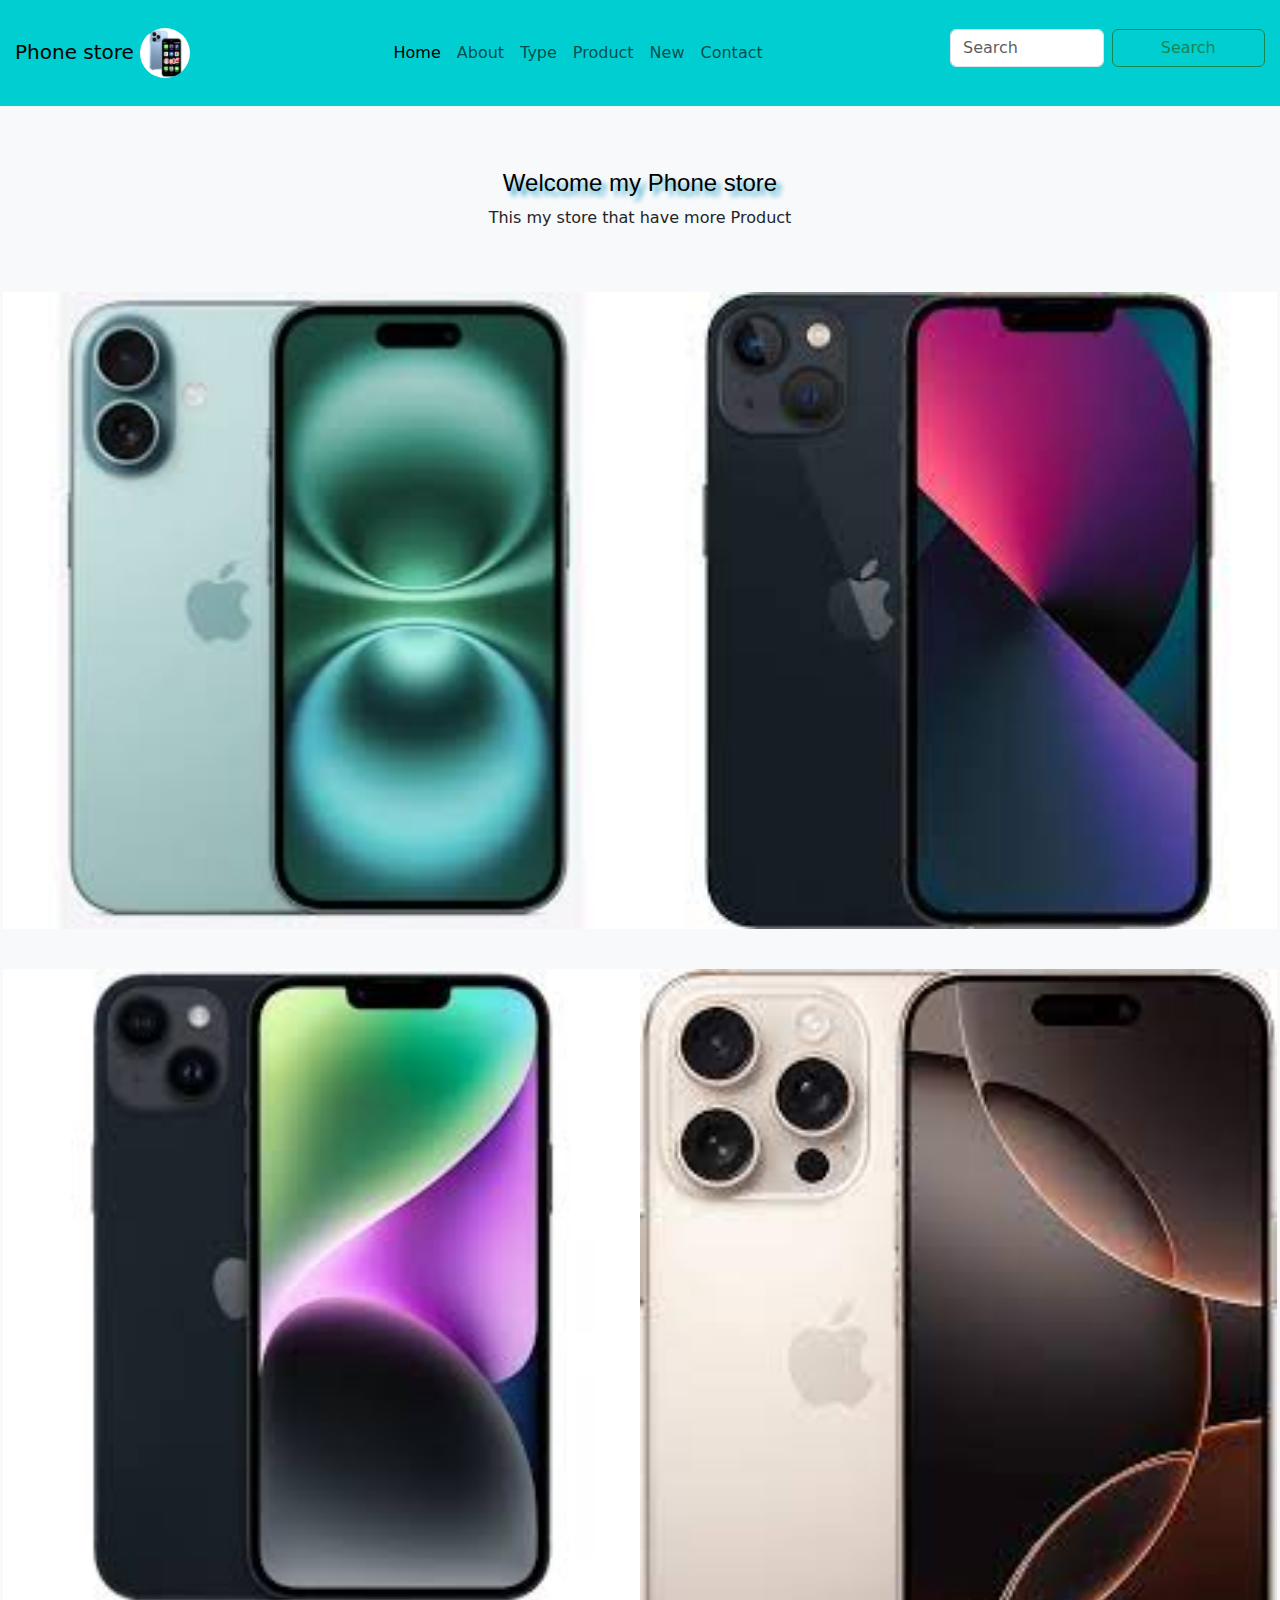
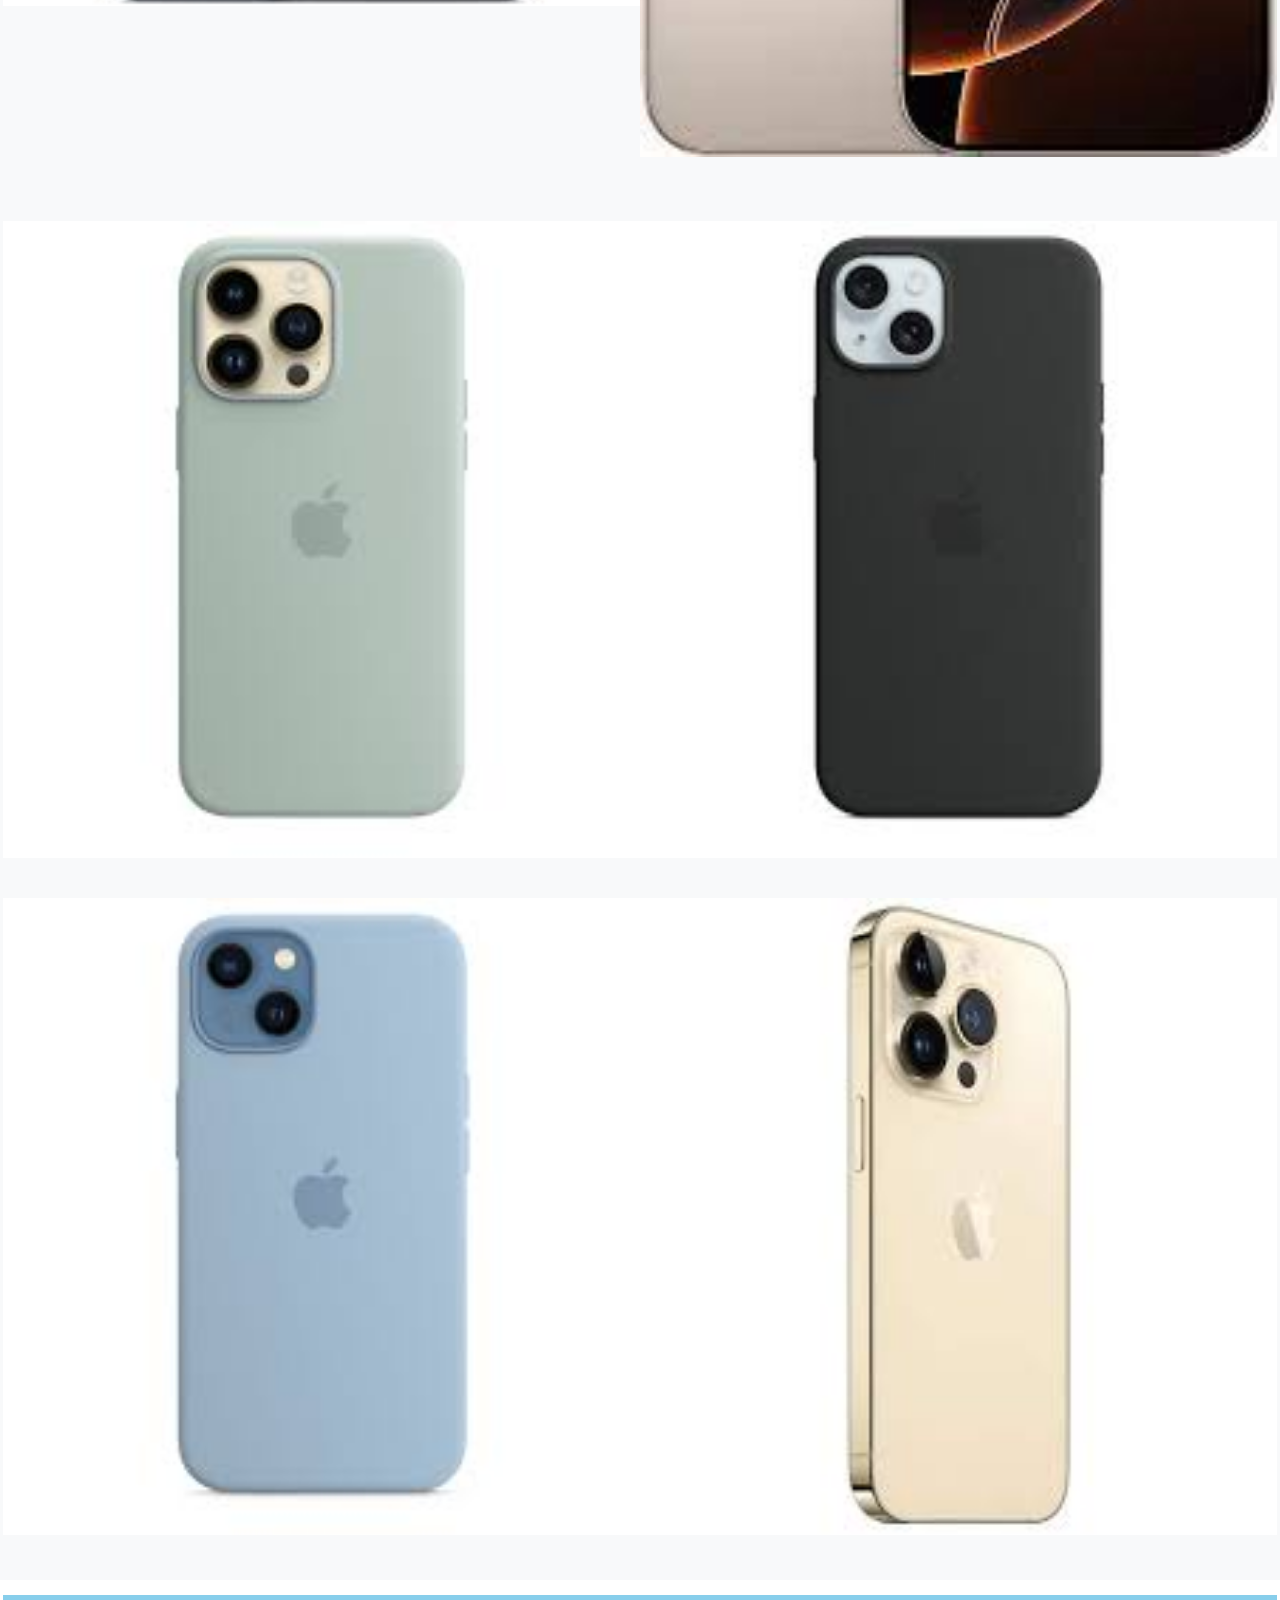
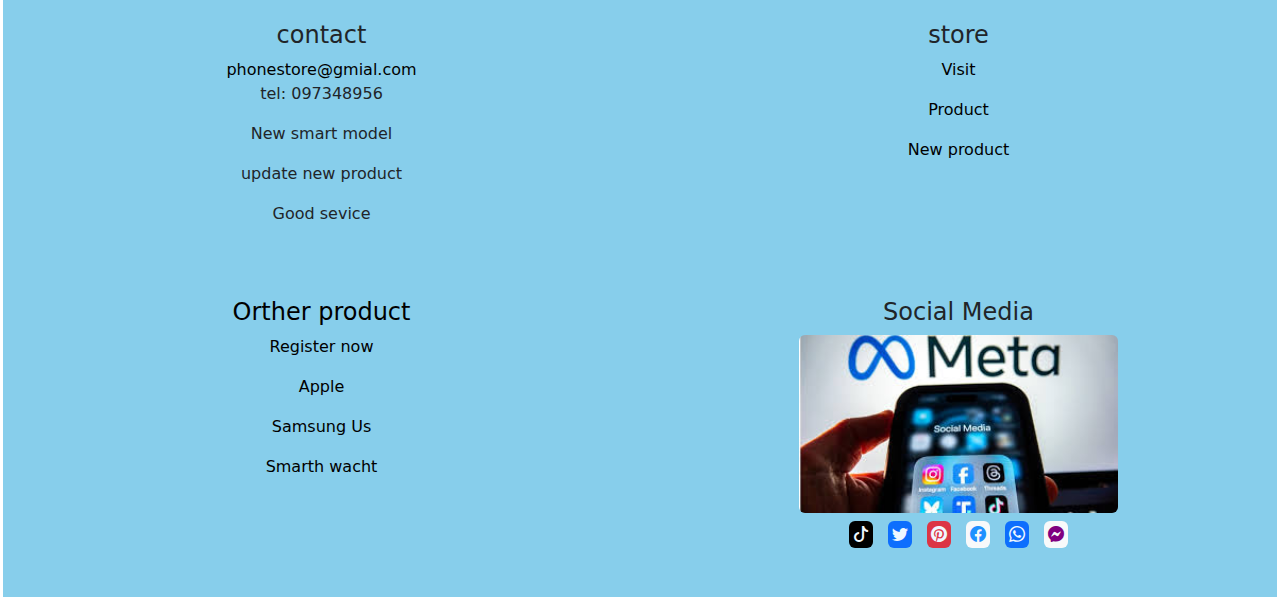
<file: index.html>
<!doctype html>
<html lang="en">
  <head>
    <meta charset="utf-8">
    <meta name="viewport" content="width=device-width, initial-scale=1">
    <title>Bootstrap demo</title>
    <link href="https://cdn.jsdelivr.net/npm/bootstrap@5.3.3/dist/css/bootstrap.min.css" rel="stylesheet" integrity="sha384-QWTKZyjpPEjISv5WaRU9OFeRpok6YctnYmDr5pNlyT2bRjXh0JMhjY6hW+ALEwIH" crossorigin="anonymous">
    <link rel="stylesheet" href="https://cdn.jsdelivr.net/npm/bootstrap-icons@1.11.3/font/bootstrap-icons.min.css"> 
    <link rel="stylesheet" href="style/style.css">
</head>
<style>
    ul li a:hover{
        background: yellow;
      
        padding: 10px;
    }
</style>
  <body>
    <!-- navbare -->
   <nav class="navbar navbar-expand-lg " style="background-color:darkturquoise;">
         <div class="container-fluid">
          <a href="#" class="navbar-brand">Phone store
             <img src="accet/image//download.jfif" width="50px" height="50px"  class="rounded-circle" alt="" > 
            
            </a>
          <button class="navbar-toggler" type="button" data-bs-toggle="collapse" data-bs-target="#navbarToggleExternalContent" aria-controls="navbarToggleExternalContent" aria-expanded="false" aria-label="Toggle navigation">
                    <span class="navbar-toggler-icon"></span>
            </button>
              <div class="collapse navbar-collapse" id="navbarToggleExternalContent"  >
                 <ul class="navbar-nav col-lg-12 justify-content-center">
                    <li class="nav-item">
                        <a href="/index.html" class="nav-link active">Home</a>
                    </li>
                    <li class="nav-item">
                        <a href="components/About.html" class="nav-link">About</a>
                    </li>
                    <li class="nav-item">
                        <a href="components/type.html" class="nav-link">Type</a>
                    </li>
                    <li class="nav-item">
                        <a href="/components/Product.html" class="nav-link">Product</a>
                    </li>
                    <li class="nav-item">
                        <a href="components/New.html" class="nav-link">New</a>
                    </li>
                    <li class="nav-item">
                        <a href="components/contact.html" class="nav-link">Contact</a>
                    </li>
                </ul>
            </div>
            <form  class="d-flex" role="search">
                <input type="text" class="form-control me-2" placeholder="Search">
                <button class="btn btn-outline-success" >Search</button>
            </form>
       </div>
   </nav>
     <!-- container -->
   <div class="container-fluid bg-light  w-100 hv-100" >
         <div class="row">
            <div class="col-12 text-center pt-5">
                 <h1  style="text-shadow: 5px 5px 5px  rgb(50, 169, 205); font-family: 'Franklin Gothic Medium', 'Arial Narrow', Arial, sans-serif;
                 color:black">Welcome my Phone store</h1>
                  <p> This my store that  have more Product</p>
                 </div>
         </div>
        <div class="row pt-3 ">
            <div class="col-3"><img src="/accet/image/images (2).jfif"  width="50%" height="200px" alt=""></div>
            <div class="col-3"><img src="/accet/image/images (7).jfif"  width="50%" height="200px" alt=""></div>
            <div class="col-3"><img src="/accet/image/images (1).jfif"  width="50%" height="200px" alt=""></div>
            <div class="col-3"><img src="/accet/image/images (6).jfif"  width="50%" height="200px"  alt=""></div>

        </div>
        <div class="row pt-4">
            <div class="col-3"><img src="/accet/image/images.jfif"       width="80%" alt=""></div>
            <div class="col-3"><img src="/accet/image/images (8).jfif"   width="80%" alt=""></div>
            <div class="col-3"><img src="/accet/image/images (5).jfif"   width="80%"alt=""></div>
            <div class="col-3"><img src="/accet/image/images (4).jfif "  width="80%"alt=""></div>
        </div>
      </div>
   </div>
    <!-- foooter -->
   
<nav >
   <div class="container-fluid">
    <div class="row" style="background: skyblue;;">
        <div class="col-3 mt-3">
            <h4>contact</h4>
            <a href="#" class="text-decoration-none text-black">phonestore@gmial.com</a>
             <p>tel: 097348956</p>
             <p>New smart model</p>
            <p>update new product</p>
            <p>Good sevice</p>
        </div>
        <div class="col-3 mt-3">
            <h4>store</h4>
            <a href="https://g.co/kgs/5pmpMP2" class="text-decoration-none text-black">
                <p>Visit</p>
               </a>
               <a href="/components/Product.html" class="text-decoration-none text-black">
                <p>Product</p>
               </a>
               <a href="./components/register.html" class="text-decoration-none text-black">
                <p>New product</p>
               </a>
        </div>
        <div class="col-3 mt-3" style="color: black;">

            <h4>Orther product</h4>
            <a href="./components/register.html" class="text-decoration-none text-black">
                 <p>Register now</p>
             <a href="https://www.apple.com/" class="text-decoration-none text-black">
                 <p>Apple</p>
             </a>
             <a href="https://www.samsung.com/us/"  class="text-decoration-none text-black">
                 <p>Samsung Us</p>
            </a>
            <a href="https://www.amazon.com/smart-watch/s?k=smart+watch"class="text-decoration-none text-black">
                 <p>Smarth wacht</p>
            </a>
        </div>
        <div class="col-3 mt-3">
        
            <h4>Social Media</h4>
            <img src="/accet/image/mix.jpg" class="rounded-2 w-50" alt="">
             <div class="i" style="margin-top:10px;">
            <i class="bi bi-tiktok rounded-2 bg-black p-1 " style="color: aliceblue;width: 30px;"></i>
             <i class="bi bi-twitter rounded-2 bg-primary p-1" style="color: aliceblue;"></i>
             <i class="bi bi-pinterest rounded-2 bg-danger p-1" style="color: aliceblue;"></i>
             <i class="bi bi-facebook rounded-2 bg-light p-1" style="color: dodgerblue"></i>
             <i class="bi bi-whatsapp  rounded-2 bg-primary p-1" style="color: aliceblue;"></i>
             <i class="bi bi-messenger rounded-2 bg-light p-1" style="color:purple;"></i>
             </div>
         
      </div>
    </div>
   </div>
</nav>
    <script src="https://cdn.jsdelivr.net/npm/bootstrap@5.3.3/dist/js/bootstrap.bundle.min.js" integrity="sha384-YvpcrYf0tY3lHB60NNkmXc5s9fDVZLESaAA55NDzOxhy9GkcIdslK1eN7N6jIeHz" crossorigin="anonymous"></script>
  </body>
</html>
</file>
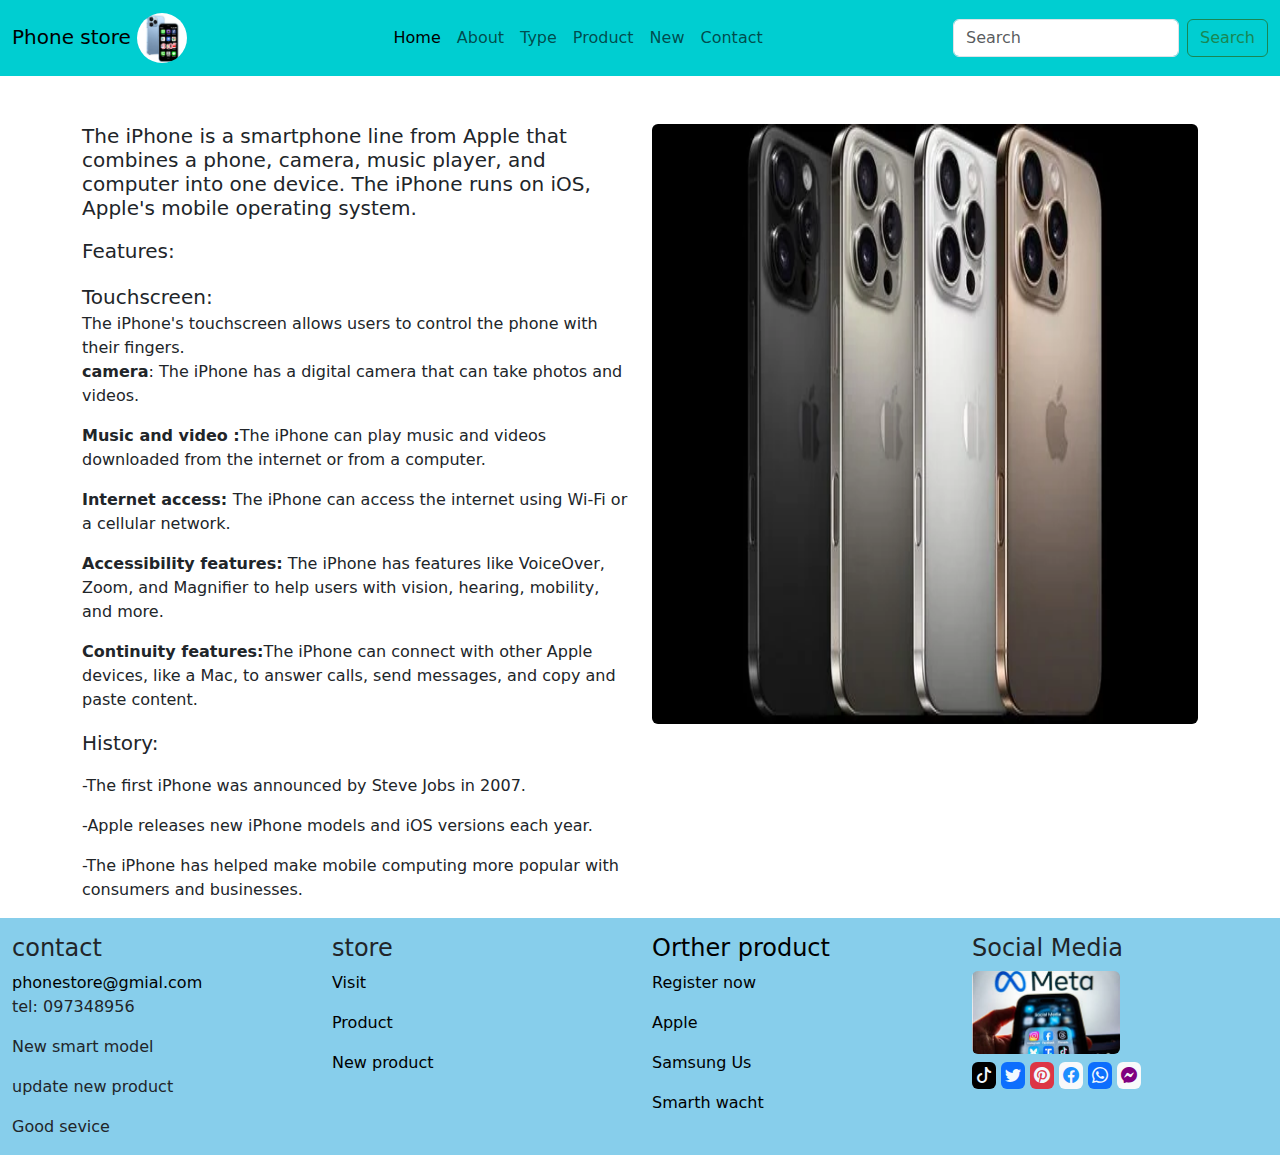
<file: About.html>
<!doctype html>
<html lang="en">
  <head>
    <meta charset="utf-8">
    <meta name="viewport" content="width=device-width, initial-scale=1">
    <title>Bootstrap demo</title>
    <link href="https://cdn.jsdelivr.net/npm/bootstrap@5.3.3/dist/css/bootstrap.min.css" rel="stylesheet" integrity="sha384-QWTKZyjpPEjISv5WaRU9OFeRpok6YctnYmDr5pNlyT2bRjXh0JMhjY6hW+ALEwIH" crossorigin="anonymous">
    <link rel="stylesheet" href="https://cdn.jsdelivr.net/npm/bootstrap-icons@1.11.3/font/bootstrap-icons.min.css">
</head>
<style>
    ul li a:hover{
        background: yellow;
        padding: 10px;
    }
</style>
  <body>
    <!-- navbare -->
   <nav class="navbar navbar-expand-lg " style="background-color:darkturquoise;">
         <div class="container-fluid">
          <a href="" class="navbar-brand">Phone store
             <img src="./image/download.jfif" width="50px" height="50px"  class="rounded-circle" alt="" > 
            
            </a>
             <div class="collapse navbar-collapse">
                 <ul class="navbar-nav col-lg-12 justify-content-center">
                    <li class="nav-item">
                        <a href="index.html" class="nav-link active">Home</a>
                    </li>
                    <li class="nav-item">
                        <a href="About.html" class="nav-link">About</a>
                    </li>
                    <li class="nav-item">
                        <a href="type.html" class="nav-link">Type</a>
                    </li>
                    <li class="nav-item">
                        <a href="Product.html" class="nav-link">Product</a>
                    </li>
                    <li class="nav-item">
                        <a href="New.html" class="nav-link">New</a>
                    </li>
                    <li class="nav-item">
                        <a href="contact.html" class="nav-link">Contact</a>
                    </li>
                </ul>
            </div>
            <form  class="d-flex" role="search">
                <input type="text" class="form-control me-2" placeholder="Search">
                <button class="btn btn-outline-success" >Search</button>
            </form>
       </div>
   </nav>
     <!-- container -->
     <div class="container">
        <div class="row">
            <div class="col-6 pt-5">
                <h5>The iPhone is a smartphone line from Apple that combines a phone, camera, music player, and computer into one device. The iPhone runs on iOS, Apple's mobile operating system.</h5>
                 <p><div class="lead">Features:</div></p>
                <div class="lead">Touchscreen:</div>The iPhone's touchscreen allows users to control the phone with their fingers. 
                 <p><b>camera</b>: The iPhone has a digital camera that can take photos and videos. </p>
                 <p><b>Music and video :</b>The iPhone can play music and videos downloaded from the internet or from a computer. </p>
                 <p><b>Internet access: </b>The iPhone can access the internet using Wi-Fi or a cellular network. </p>
                 <p><b>Accessibility features:</b> The iPhone has features like VoiceOver, Zoom, and Magnifier to help users with vision, hearing, mobility, and more. </p>
                 <p><b>Continuity features:</b>The iPhone can connect with other Apple devices, like a Mac, to answer calls, send messages, and copy and paste content. </p>
                 <p><div class="lead">History:</div></p>
                 <p>-The first iPhone was announced by Steve Jobs in 2007. </p>
                 <p>-Apple releases new iPhone models and iOS versions each year. </p>
                 <p>-The iPhone has helped make mobile computing more popular with consumers and businesses. </p>
                </div>
            <div class="col-6 pt-5">
              <img src="./image/hbhbh_1725979047768_1725979056801.webp " class="rounded-2" width="100%" height="600px" alt=""> 
            </div>
        </div>
     </div>
    <!-- foooter -->
   
<nav >
    <div class="container-fluid">
     <div class="row" style="background: skyblue;;">
         <div class="col-3 mt-3">
             <h4>contact</h4>
             <a href="#" class="text-decoration-none text-black">phonestore@gmial.com</a>
              <p>tel: 097348956</p>
              <p>New smart model</p>
             <p>update new product</p>
             <p>Good sevice</p>
         </div>
         <div class="col-3 mt-3">
             <h4>store</h4>
             <a href="https://g.co/kgs/5pmpMP2" class="text-decoration-none text-black">
                 <p>Visit</p>
                </a>
                <a href="Product.html" class="text-decoration-none text-black">
                 <p>Product</p>
                </a>
                <a href="New.html" class="text-decoration-none text-black">
                 <p>New product</p>
                </a>
         </div>
         <div class="col-3 mt-3" style="color: black;">
 
             <h4>Orther product</h4>
             <a href="register.html" class="text-decoration-none text-black">
                  <p>Register now</p>
              <a href="https://www.apple.com/" class="text-decoration-none text-black">
                  <p>Apple</p>
              </a>
              <a href="https://www.samsung.com/us/"  class="text-decoration-none text-black">
                  <p>Samsung Us</p>
             </a>
             <a href="https://www.amazon.com/smart-watch/s?k=smart+watch"class="text-decoration-none text-black">
                  <p>Smarth wacht</p>
             </a>
         </div>
         <div class="col-3 mt-3">
         
             <h4>Social Media</h4>
             <img src="./image/mix.jpg" class="rounded-2 w-50" alt="">
              <div class="i" style="margin-top:10px;">
             <i class="bi bi-tiktok rounded-2 bg-black p-1 " style="color: aliceblue;width: 30px;"></i>
              <i class="bi bi-twitter rounded-2 bg-primary p-1" style="color: aliceblue;"></i>
              <i class="bi bi-pinterest rounded-2 bg-danger p-1" style="color: aliceblue;"></i>
              <i class="bi bi-facebook rounded-2 bg-light p-1" style="color: dodgerblue"></i>
              <i class="bi bi-whatsapp  rounded-2 bg-primary p-1" style="color: aliceblue;"></i>
              <i class="bi bi-messenger rounded-2 bg-light p-1" style="color:purple;"></i>
              </div>
          
       </div>
     </div>
    </div>
 </nav>
    <script src="https://cdn.jsdelivr.net/npm/bootstrap@5.3.3/dist/js/bootstrap.bundle.min.js" integrity="sha384-YvpcrYf0tY3lHB60NNkmXc5s9fDVZLESaAA55NDzOxhy9GkcIdslK1eN7N6jIeHz" crossorigin="anonymous"></script>
  </body>
</html>
</file>
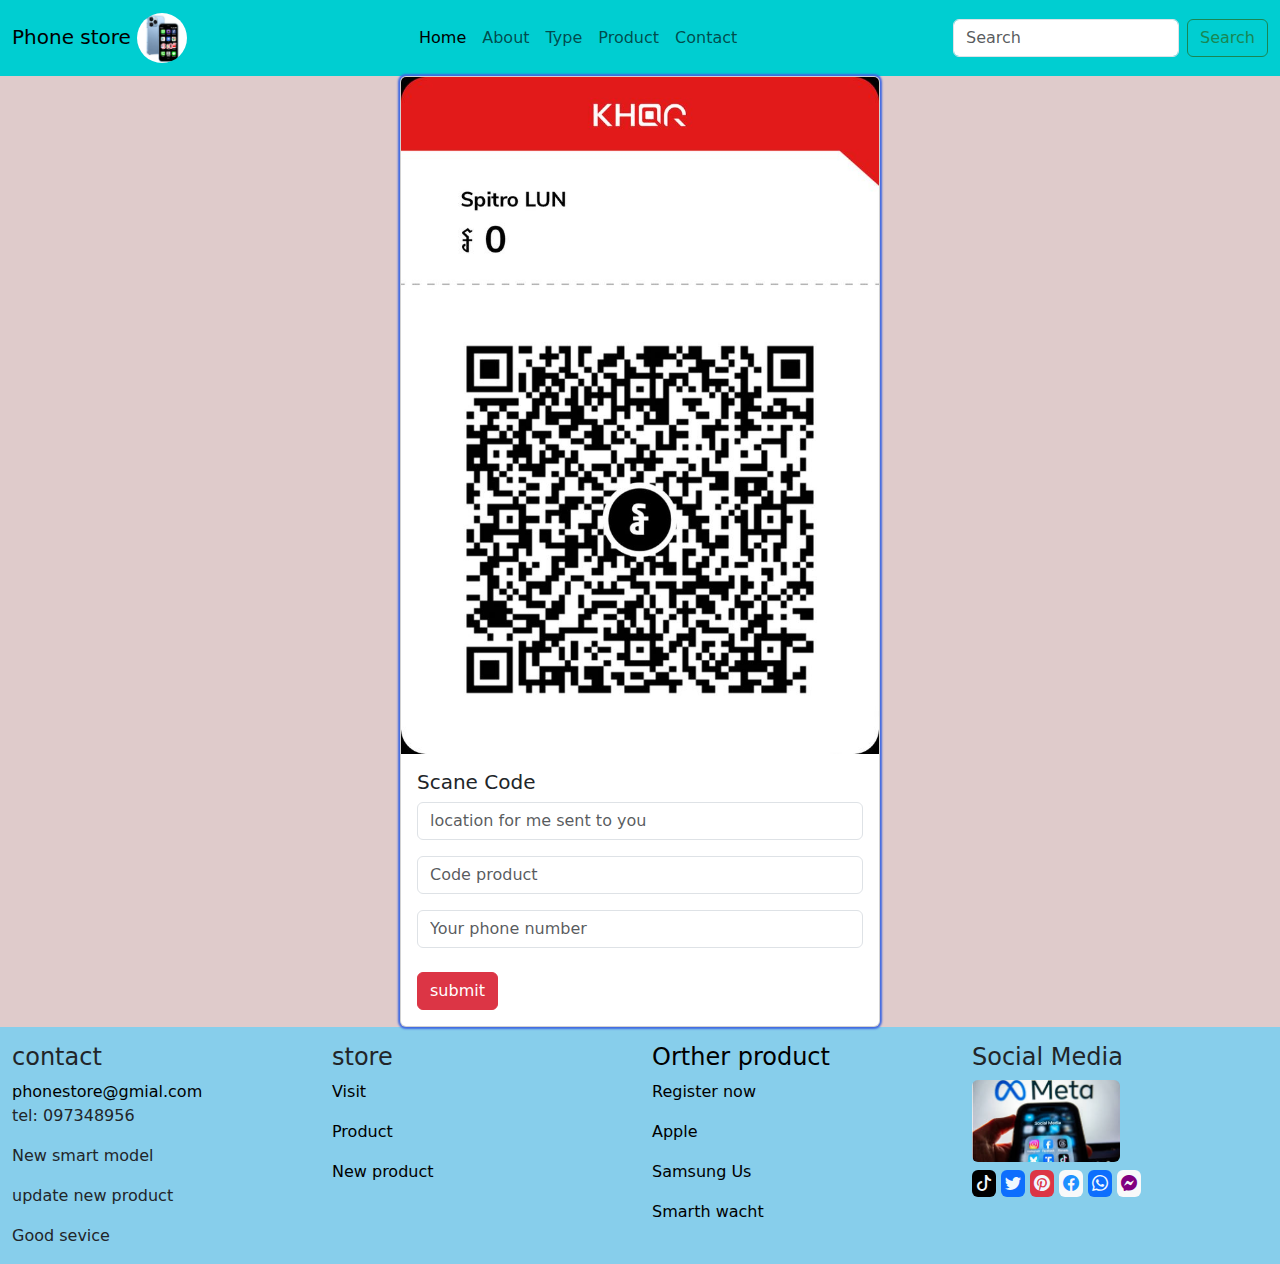
<file: buynow.html>
<!doctype html>
<html lang="en">
  <head>
    <meta charset="utf-8">
    <meta name="viewport" content="width=device-width, initial-scale=1">
    <title>Bootstrap demo</title>
    <link href="https://cdn.jsdelivr.net/npm/bootstrap@5.3.3/dist/css/bootstrap.min.css" rel="stylesheet" integrity="sha384-QWTKZyjpPEjISv5WaRU9OFeRpok6YctnYmDr5pNlyT2bRjXh0JMhjY6hW+ALEwIH" crossorigin="anonymous">
    <link rel="stylesheet" href="https://cdn.jsdelivr.net/npm/bootstrap-icons@1.11.3/font/bootstrap-icons.min.css"> 
</head>
<style>
    ul li a:hover{
        background: yellow;
      
        padding: 10px;
    }
</style>
  <body>
    <!-- navbar -->
   <nav class="navbar navbar-expand-lg " style="background-color:darkturquoise;">
         <div class="container-fluid">
          <a href="#" class="navbar-brand">Phone store
             <img src="./image/download.jfif" width="50px" height="50px"  class="rounded-circle" alt="" > 
            
            </a>
             <div class="collapse navbar-collapse">
                 <ul class="navbar-nav col-lg-12 justify-content-center">
                    <li class="nav-item">
                        <a href="/index.html" class="nav-link active">Home</a>
                    </li>
                    <li class="nav-item">
                        <a href="About.html" class="nav-link">About</a>
                    </li>
                    <li class="nav-item">
                        <a href="type.html" class="nav-link">Type</a>
                    </li>
                    <li class="nav-item">
                        <a href="Product.html" class="nav-link">Product</a>
                    </li>
                    <li class="nav-item">
                        <a href="contact.html" class="nav-link">Contact</a>
                    </li>
                </ul>
            </div>
            <form  class="d-flex" role="search">
                <input type="text" class="form-control me-2" placeholder="Search">
                <button class="btn btn-outline-success" >Search</button>
            </form>
       </div>
   </nav>
    <!-- buynow -->
     <div  style="background: rgb(223, 203, 203);">
        <div class="row ">
            <div class="col-12 ">
                <div class="card " style="width: 30rem; margin: auto; box-shadow:  0 0 2px 2px royalblue;">
                    <img src="./image/QR.jpg" class="card-img-top" alt="...">
                    <div class="card-body">
                      <h5 class="card-title">Scane Code</h5>
                      <input type="text" class="form-control" placeholder="location for me sent to you" aria-label="Recipient's username" aria-describedby="basic-addon2">
                      <input type="text" class="form-control mt-3" placeholder="Code product" aria-label="code product" aria-describedby="basic-addon2">
                      <input type="text" class="form-control mt-3" placeholder="Your phone number" aria-label="Your phone number" aria-describedby="basic-addon2">
                     
                      <a href="#" class="btn btn-danger mt-4">submit</a>
                    </div>
                  </div>
            </div>
        </div>
     </div>
    <!--end buynow  -->
    <!-- footer -->
       <!-- foooter -->
   
<nav >
    <div class="container-fluid">
     <div class="row" style="background: skyblue;;">
         <div class="col-3 mt-3">
             <h4>contact</h4>
             <a href="#" class="text-decoration-none text-black">phonestore@gmial.com</a>
              <p>tel: 097348956</p>
              <p>New smart model</p>
             <p>update new product</p>
             <p>Good sevice</p>
         </div>
         <div class="col-3 mt-3">
             <h4>store</h4>
             <a href="https://g.co/kgs/5pmpMP2" class="text-decoration-none text-black">
                 <p>Visit</p>
                </a>
                <a href="Product.html" class="text-decoration-none text-black">
                 <p>Product</p>
                </a>
                <a href="New.html" class="text-decoration-none text-black">
                 <p>New product</p>
                </a>
         </div>
         <div class="col-3 mt-3" style="color: black;">
 
             <h4>Orther product</h4>
             <a href="register.html" class="text-decoration-none text-black">
                  <p>Register now</p>
              <a href="https://www.apple.com/" class="text-decoration-none text-black">
                  <p>Apple</p>
              </a>
              <a href="https://www.samsung.com/us/"  class="text-decoration-none text-black">
                  <p>Samsung Us</p>
             </a>
             <a href="https://www.amazon.com/smart-watch/s?k=smart+watch"class="text-decoration-none text-black">
                  <p>Smarth wacht</p>
             </a>
         </div>
         <div class="col-3 mt-3">
         
             <h4>Social Media</h4>
             <img src="./image/mix.jpg" class="rounded-2 w-50" alt="">
              <div class="i" style="margin-top:10px;">
             <i class="bi bi-tiktok rounded-2 bg-black p-1 " style="color: aliceblue;width: 30px;"></i>
              <i class="bi bi-twitter rounded-2 bg-primary p-1" style="color: aliceblue;"></i>
              <i class="bi bi-pinterest rounded-2 bg-danger p-1" style="color: aliceblue;"></i>
              <i class="bi bi-facebook rounded-2 bg-light p-1" style="color: dodgerblue"></i>
              <i class="bi bi-whatsapp  rounded-2 bg-primary p-1" style="color: aliceblue;"></i>
              <i class="bi bi-messenger rounded-2 bg-light p-1" style="color:purple;"></i>
              </div>
          
       </div>
     </div>
    </div>
 </nav>

    <script src="https://cdn.jsdelivr.net/npm/bootstrap@5.3.3/dist/js/bootstrap.bundle.min.js" integrity="sha384-YvpcrYf0tY3lHB60NNkmXc5s9fDVZLESaAA55NDzOxhy9GkcIdslK1eN7N6jIeHz" crossorigin="anonymous"></script>
  </body>
</html>
</file>
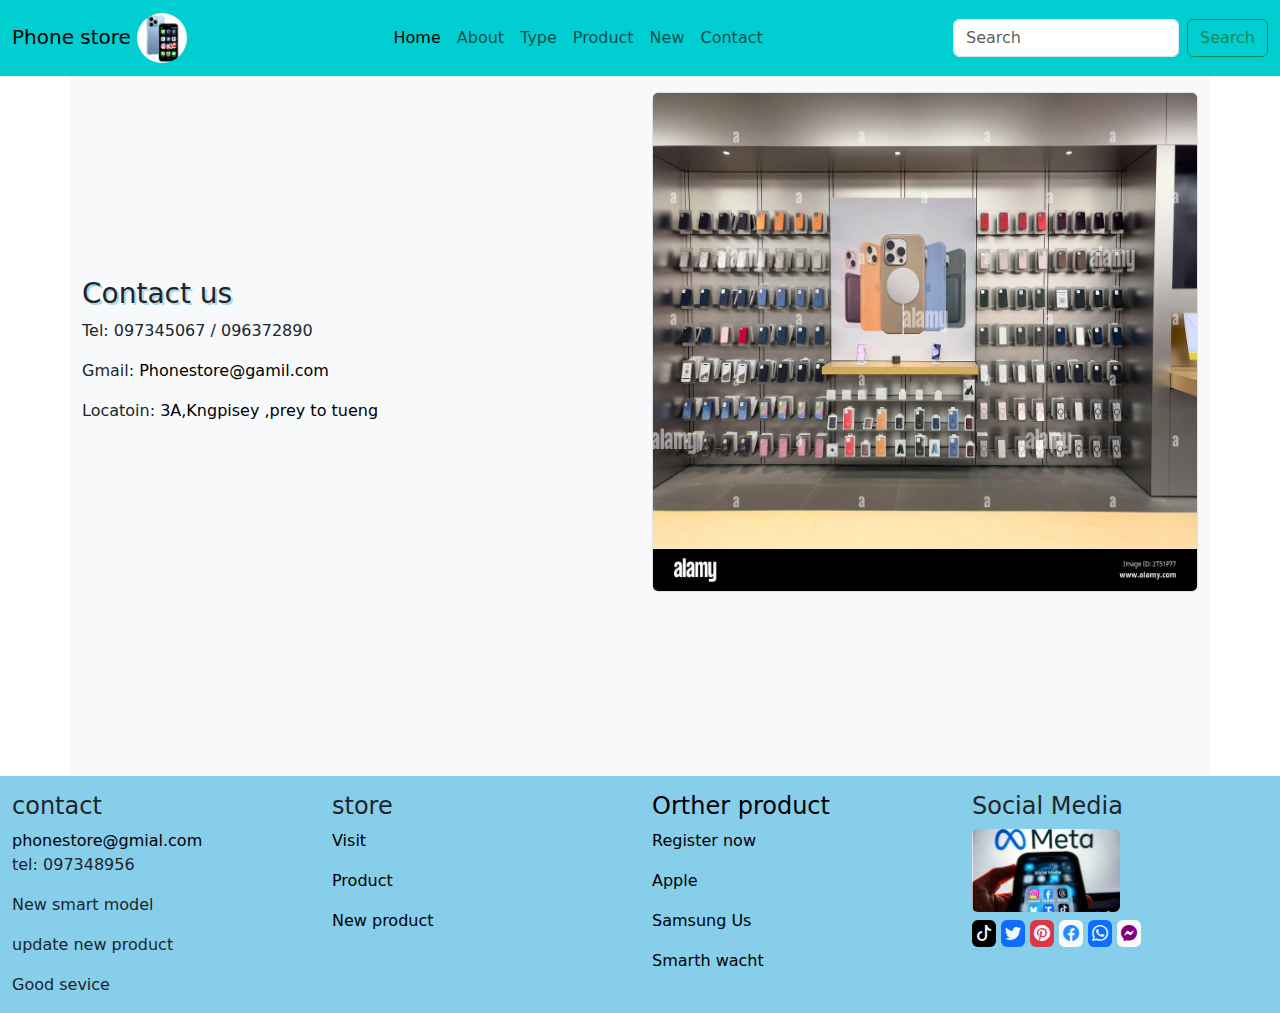
<file: contact.html>
<!doctype html>
<html lang="en">
  <head>
    <meta charset="utf-8">
    <meta name="viewport" content="width=device-width, initial-scale=1">
    <title>Bootstrap demo</title>
    <link href="https://cdn.jsdelivr.net/npm/bootstrap@5.3.3/dist/css/bootstrap.min.css" rel="stylesheet" integrity="sha384-QWTKZyjpPEjISv5WaRU9OFeRpok6YctnYmDr5pNlyT2bRjXh0JMhjY6hW+ALEwIH" crossorigin="anonymous">
    <link rel="stylesheet" href="https://cdn.jsdelivr.net/npm/bootstrap-icons@1.11.3/font/bootstrap-icons.min.css"> 
</head>
<style>
    ul li a:hover{
        background: yellow;
      
        padding: 10px;
    }
</style>
  <body>
    <!-- navbare -->
   <nav class="navbar navbar-expand-lg " style="background-color:darkturquoise;">
         <div class="container-fluid">
          <a href="#" class="navbar-brand">Phone store
             <img src="./image/download.jfif" width="50px" height="50px"  class="rounded-circle" alt="" > 
            
            </a>
             <div class="collapse navbar-collapse">
                 <ul class="navbar-nav col-lg-12 justify-content-center">
                    <li class="nav-item">
                        <a href="/index.html" class="nav-link active">Home</a>
                    </li>
                    <li class="nav-item">
                        <a href="About.html" class="nav-link">About</a>
                    </li>
                    <li class="nav-item">
                        <a href="type.html" class="nav-link">Type</a>
                    </li>
                    <li class="nav-item">
                        <a href="Product.html" class="nav-link">Product</a>
                    </li>
                    <li class="nav-item">
                        <a href="New.html" class="nav-link">New</a>
                    </li>
                    <li class="nav-item">
                        <a href="contact.html" class="nav-link">Contact</a>
                    </li>
                </ul>
            </div>
            <form  class="d-flex" role="search">
                <input type="text" class="form-control me-2" placeholder="Search">
                <button class="btn btn-outline-success" >Search</button>
            </form>
       </div>
   </nav>
     <!-- container -->
        <div class="container bg-light" style="height: 700px; width: 100%;">
            <div class="row">
                <div class="col-6 mt-5  align-content-center vh-75">
                    <h3 style="  text-shadow: 2px 2px lightblue">Contact us</h3>
                     <p>Tel: 097345067 / 096372890</p>
                     <p>Gmail: <a href="#" class="text-decoration-none text-black">Phonestore@gamil.com</a></p>
                     <P>Locatoin: <a href="#" class="text-decoration-none text-black">3A,Kngpisey ,prey to tueng </a></P>
                     
                </div>
                <div class="col-6 mt-3">
                    <img src="./image/storeimage.jpg" class="w-100 rounded-2 border" style="height: 500px;" alt="">
                </div>
            </div>
        </div>
    <!-- foooter -->
   
<nav >
   <div class="container-fluid">
    <div class="row" style="background: skyblue;;">
        <div class="col-3 mt-3">
            <h4>contact</h4>
            <a href="#" class="text-decoration-none text-black">phonestore@gmial.com</a>
             <p>tel: 097348956</p>
             <p>New smart model</p>
            <p>update new product</p>
            <p>Good sevice</p>
        </div>
        <div class="col-3 mt-3">
            <h4>store</h4>
            <a href="https://g.co/kgs/5pmpMP2" class="text-decoration-none text-black">
                <p>Visit</p>
               </a>
               <a href="Product.html" class="text-decoration-none text-black">
                <p>Product</p>
               </a>
               <a href="New.html" class="text-decoration-none text-black">
                <p>New product</p>
               </a>
        </div>
        <div class="col-3 mt-3" style="color: black;">

            <h4>Orther product</h4>
            <a href="register.html" class="text-decoration-none text-black">
                 <p>Register now</p>
             <a href="https://www.apple.com/" class="text-decoration-none text-black">
                 <p>Apple</p>
             </a>
             <a href="https://www.samsung.com/us/"  class="text-decoration-none text-black">
                 <p>Samsung Us</p>
            </a>
            <a href="https://www.amazon.com/smart-watch/s?k=smart+watch"class="text-decoration-none text-black">
                 <p>Smarth wacht</p>
            </a>
        </div>
        <div class="col-3 mt-3">
        
            <h4>Social Media</h4>
            <img src="./image/mix.jpg" class="rounded-2 w-50" alt="">
             <div class="i" style="margin-top:10px;">
            <i class="bi bi-tiktok rounded-2 bg-black p-1 " style="color: aliceblue;width: 30px;"></i>
             <i class="bi bi-twitter rounded-2 bg-primary p-1" style="color: aliceblue;"></i>
             <i class="bi bi-pinterest rounded-2 bg-danger p-1" style="color: aliceblue;"></i>
             <i class="bi bi-facebook rounded-2 bg-light p-1" style="color: dodgerblue"></i>
             <i class="bi bi-whatsapp  rounded-2 bg-primary p-1" style="color: aliceblue;"></i>
             <i class="bi bi-messenger rounded-2 bg-light p-1" style="color:purple;"></i>
             </div>
         
      </div>
    </div>
   </div>
</nav>
    <script src="https://cdn.jsdelivr.net/npm/bootstrap@5.3.3/dist/js/bootstrap.bundle.min.js" integrity="sha384-YvpcrYf0tY3lHB60NNkmXc5s9fDVZLESaAA55NDzOxhy9GkcIdslK1eN7N6jIeHz" crossorigin="anonymous"></script>
  </body>
</html>
</file>
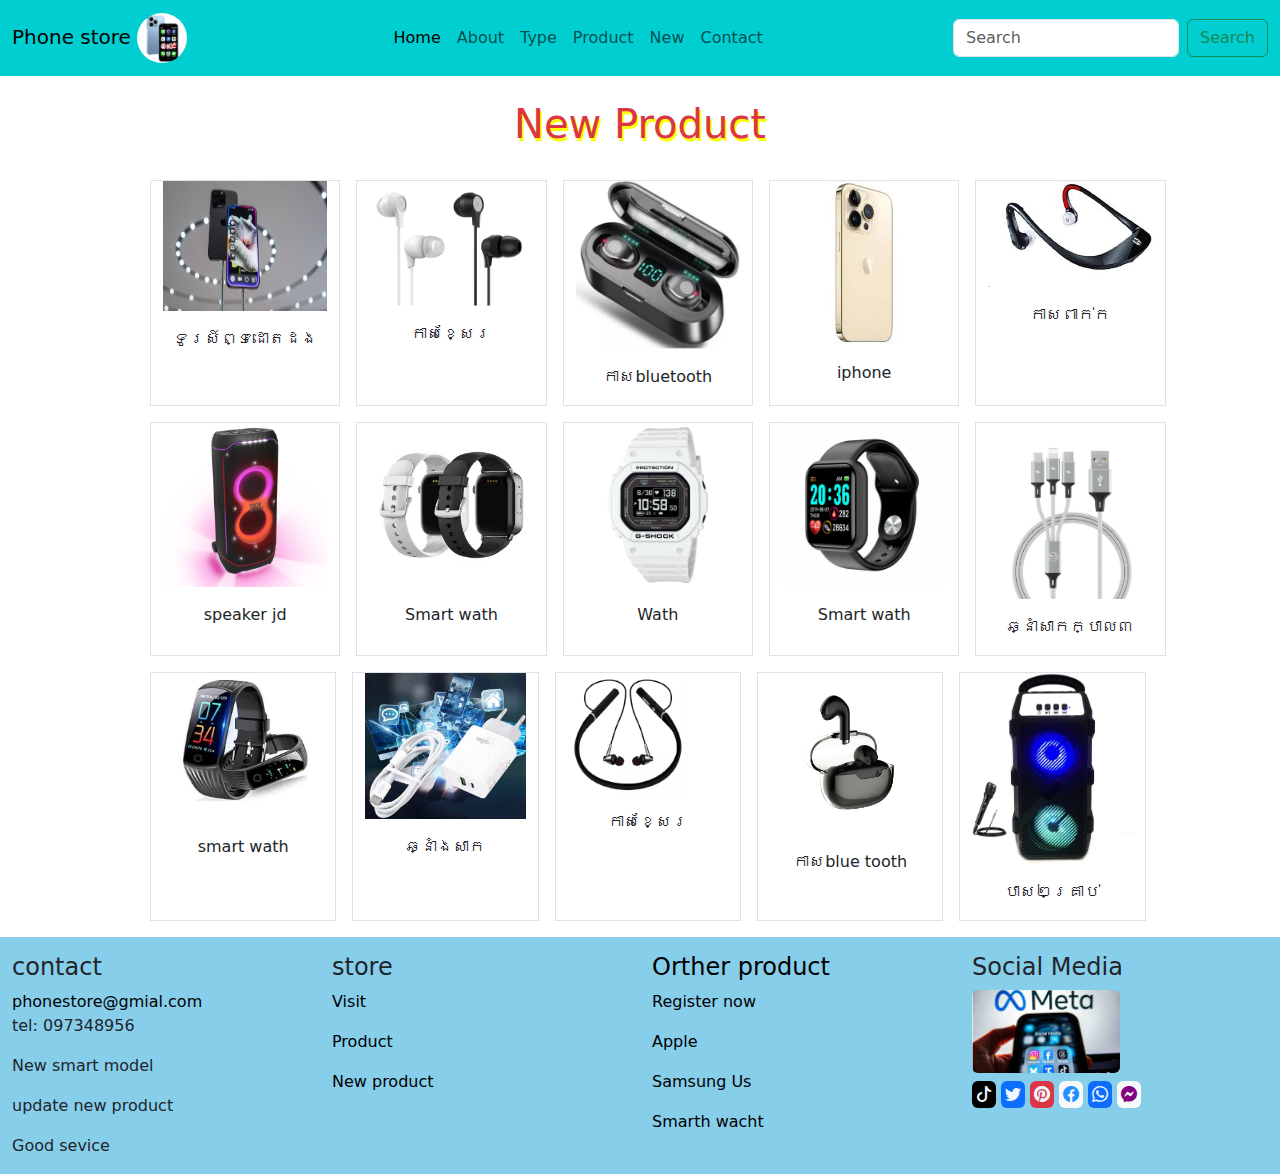
<file: New.html>
<!doctype html>
<html lang="en">
  <head>
    <meta charset="utf-8">
    <meta name="viewport" content="width=device-width, initial-scale=1">
    <title>Bootstrap demo</title>
    <link href="https://cdn.jsdelivr.net/npm/bootstrap@5.3.3/dist/css/bootstrap.min.css" rel="stylesheet" integrity="sha384-QWTKZyjpPEjISv5WaRU9OFeRpok6YctnYmDr5pNlyT2bRjXh0JMhjY6hW+ALEwIH" crossorigin="anonymous">
    <link rel="stylesheet" href="https://cdn.jsdelivr.net/npm/bootstrap-icons@1.11.3/font/bootstrap-icons.min.css"> 
    <style>
        .row .col-2:hover{
             transform: scale(1.1);
            box-shadow: 0px 0px 5px 5px rgb(0, 0, 0);

        }
        
    ul li a:hover{
        background: yellow;
        padding: 10px;
    }

    </style>
</head>
  <body>
    <!-- navbar -->
   <nav class="navbar navbar-expand-lg " style="background-color:darkturquoise;">
         <div class="container-fluid">
          <a href="#" class="navbar-brand">Phone store
             <img src="./image/download.jfif" width="50px" height="50px"  class="rounded-circle" alt="" > 
            
            </a>
             <div class="collapse navbar-collapse">
                 <ul class="navbar-nav col-lg-12 justify-content-center">
                    <li class="nav-item">
                        <a href="/index.html" class="nav-link active">Home</a>
                    </li>
                    <li class="nav-item">
                        <a href="About.html" class="nav-link">About</a>
                    </li>
                    <li class="nav-item">
                        <a href="type.html" class="nav-link">Type</a>
                    </li>
                    <li class="nav-item">
                        <a href="Product.html" class="nav-link">Product</a>
                    </li>
                    <li class="nav-item">
                        <a href="New.html" class="nav-link">New</a>
                    </li>
                    <li class="nav-item">
                        <a href="contact.html" class="nav-link">Contact</a>
                    </li>
                </ul>
            </div>
            <form  class="d-flex" role="search">
                <input type="text" class="form-control me-2" placeholder="Search">
                <button class="btn btn-outline-success" >Search</button>
            </form>
       </div>
   </nav>
<!-- new products-->
              <div class="row">
                <div class="col-12 text-center mt-4 text-danger">
                    <h1 style=" text-shadow: 2px  3px  rgb(251, 255, 0)">New Product</h1>
                </div>
              </div>
    <div class="row mt-4 " style="margin-left: 150px;">
            <div class="col-2 mb-3 me-3 border ">
                <img src="./image/new1.webp" class="w-100" style="height:130px ;"  alt="">
                <p><div class="text-center">ទូរស៍ព្ទដោតដង</div></p>
            </div>
            <div class="col-2 mb-3 me-3 border">
               <img src="./image/newkas1.jpg" class="w-100" alt=""> 
               <p><div class="text-center">កាសខ្សែរ</div></p>
            </div>
            <div class="col-2 mb-3 me-3 border">
                <img src="./image/newkas3.webp" class="w-100" alt="">
                <p><div class="text-center">កាសbluetooth</div></p>
            </div>
            <div class="col-2 mb-3 me-3 border">
                <img src="./image/images (4).jfif" class="w-100" alt="">
                <p><div class="text-center">iphone</div></p>
            </div>
            <div class="col-2 mb-3 me-3 border">
                <img src="./image/newkas6.jpg" class="w-100" alt="">
                <p><div class="text-center">កាសពាក់ក</div></p>
            </div>
           
            
         </div>
         <div class="row" style="margin-left:150px;">
            <div class="col-2 mb-3 me-3 border">
                <img src="./image/speaker.webp" class="w-100" alt="">
                <p><div class="text-center">speaker jd</div></p>
            </div>
            <div class="col-2 mb-3 me-3 border">
                <img src="./image/wachtnew1.avif" class="w-100" alt="">
                <p><div class="text-center">Smart wath</div></p>
            </div>
            <div class="col-2 mb-3 me-3 border">
                <img src="./image/wachtnew2.jpg" class="w-100" alt="">
                <p><div class="text-center">Wath</div></p> 
            </div>
            <div class="col-2 mb-3 me-3 border">
                <img src="./image/wachtnew3.webp" class="w-100" alt="">
                <p><div class="text-center">Smart wath</div></p>
            </div>
            <div class="col-2 mb-3 me-3 border">
                <img src="./image/ខ្សែឆ្នាំសាកទូរស័ព្ទក្បាល3-3.jpg" class="w-100" alt="">
                <p><div class="text-center">ឆ្នាំសាកក្បាល៣</div></p>
            </div>

           <div class="row">
            <div class="col-2 mb-3 me-3 border">
                <img src="./image/wachtnew5.jpg" class="w-100"  alt="">
                <p><div class="text-center">smart wath</div></p>
            </div>
            <div class="col-2 mb-3 me-3 border">
                <img src="./image/saknew3.jpg"  class="w-100"  alt="">
                <p><div class="text-center">ឆ្នាំងសាក</div></p>
            </div>
            <div class="col-2 mb-3 me-3 border">
                <img src="./image/scaled_image_picker2507372560937352525.jpeg"  class="w-75" alt="">
                <p><div class="text-center">កាសខ្សែរ</div></p>
            </div>
            <div class="col-2 mb-3 me-3 border">
                <img src="./image/newkas5.webp" class="w-100" alt="">
                <p><div class="text-center">កាសb​​lue tooth</div></p>
            </div>
            <div class="col-2 mb-3 me-3 border">
                <img src="./image/newspeaker1.webp" class="w-100" alt="">
                <p><div class="text-center">បាស២គ្រាប់</div></p>
            </div>
           </div> 
        </div>
    <!-- end new products -->
        <!-- foooter -->
<nav >
    <div class="container-fluid">
     <div class="row" style="background: skyblue;;">
         <div class="col-3 mt-3">
             <h4>contact</h4>
             <a href="#" class="text-decoration-none text-black">phonestore@gmial.com</a>
              <p>tel: 097348956</p>
              <p>New smart model</p>
             <p>update new product</p>
             <p>Good sevice</p>
         </div>
         <div class="col-3 mt-3">
             <h4>store</h4>
             <a href="https://g.co/kgs/5pmpMP2" class="text-decoration-none text-black">
                 <p>Visit</p>
                </a>
                <a href="Product.html" class="text-decoration-none text-black">
                 <p>Product</p>
                </a>
                <a href="New.html" class="text-decoration-none text-black">
                 <p>New product</p>
                </a>
         </div>
         <div class="col-3 mt-3" style="color: black;">
 
             <h4>Orther product</h4>
             <a href="register.html" class="text-decoration-none text-black">
                  <p>Register now</p>
              <a href="https://www.apple.com/" class="text-decoration-none text-black">
                  <p>Apple</p>
              </a>
              <a href="https://www.samsung.com/us/"  class="text-decoration-none text-black">
                  <p>Samsung Us</p>
             </a>
             <a href="https://www.amazon.com/smart-watch/s?k=smart+watch"class="text-decoration-none text-black">
                  <p>Smarth wacht</p>
             </a>
         </div>
         <div class="col-3 mt-3">
         
             <h4>Social Media</h4>
             <img src="./image/mix.jpg" class="rounded-2 w-50" alt="">
              <div class="i" style="margin-top:10px;">
             <i class="bi bi-tiktok rounded-2 bg-black p-1 " style="color: aliceblue;width: 30px;"></i>
              <i class="bi bi-twitter rounded-2 bg-primary p-1" style="color: aliceblue;"></i>
              <i class="bi bi-pinterest rounded-2 bg-danger p-1" style="color: aliceblue;"></i>
              <i class="bi bi-facebook rounded-2 bg-light p-1" style="color: dodgerblue"></i>
              <i class="bi bi-whatsapp  rounded-2 bg-primary p-1" style="color: aliceblue;"></i>
              <i class="bi bi-messenger rounded-2 bg-light p-1" style="color:purple;"></i>
              </div>
          
       </div>
     </div>
    </div>
 </nav>
    <script src="https://cdn.jsdelivr.net/npm/bootstrap@5.3.3/dist/js/bootstrap.bundle.min.js" integrity="sha384-YvpcrYf0tY3lHB60NNkmXc5s9fDVZLESaAA55NDzOxhy9GkcIdslK1eN7N6jIeHz" crossorigin="anonymous"></script>
  </body>
</html>
</file>
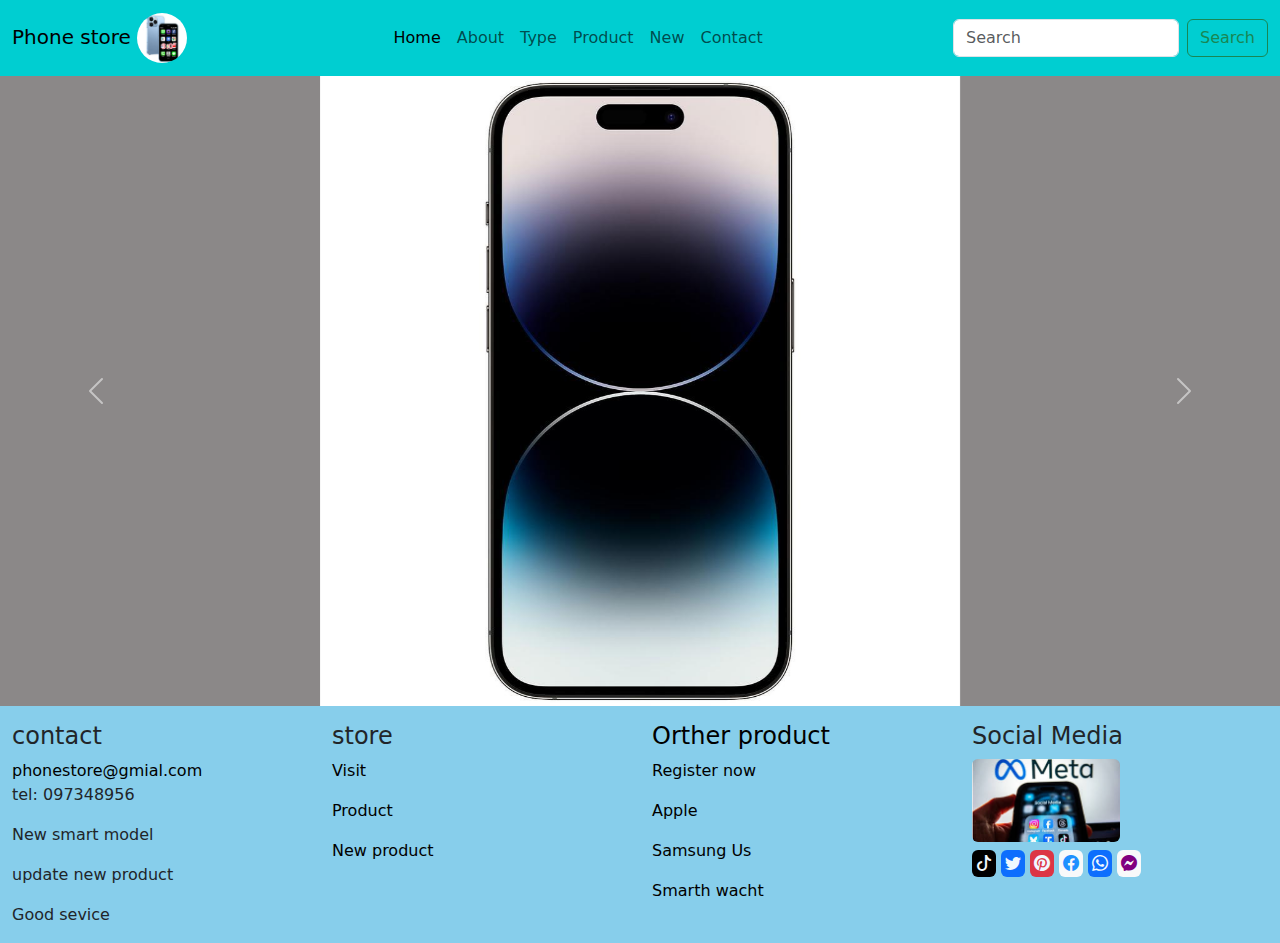
<file: Product.html>
<!doctype html>
<html lang="en">
  <head>
    <meta charset="utf-8">
    <meta name="viewport" content="width=device-width, initial-scale=1000">
    <title>Bootstrap demo</title>
    <link href="https://cdn.jsdelivr.net/npm/bootstrap@5.3.3/dist/css/bootstrap.min.css" rel="stylesheet" integrity="sha384-QWTKZyjpPEjISv5WaRU9OFeRpok6YctnYmDr5pNlyT2bRjXh0JMhjY6hW+ALEwIH" crossorigin="anonymous">
    <link rel="stylesheet" href="https://cdn.jsdelivr.net/npm/bootstrap-icons@1.11.3/font/bootstrap-icons.min.css">
</head>
<style>
  ul li a:hover{
      background: yellow;
    
      padding: 10px;
  }
</style>
  <body>
    <!-- navbare -->
   <nav class="navbar navbar-expand-lg " style="background-color:darkturquoise;">
         <div class="container-fluid">
          <a href="" class="navbar-brand">Phone store
             <img src="./image/download.jfif" width="50px" height="50px"  class="rounded-circle" alt="" > 
            
            </a>
             <div class="collapse navbar-collapse">
                 <ul class="navbar-nav col-lg-12 justify-content-center">
                    <li class="nav-item">
                        <a href="/index.html" class="nav-link active">Home</a>
                    </li>
                    <li class="nav-item">
                        <a href="About.html" class="nav-link">About</a>
                    </li>
                    <li class="nav-item">
                        <a href="type.html" class="nav-link">Type</a>
                    </li>
                    <li class="nav-item">
                        <a href="Product.html" class="nav-link">Product</a>
                    </li>
                    <li class="nav-item">
                        <a href="New.html" class="nav-link">New</a>
                    </li>
                    
                    <li class="nav-item">
                        <a href="/contact.html" class="nav-link">Contact</a>
                    </li>
                </ul>
            </div>
            <form  class="d-flex" role="search">
                <input type="text" class="form-control me-2" placeholder="Search">
                <button class="btn btn-outline-success" >Search</button>
            </form>
       </div>
   </nav>
     <!-- container -->
     <div id="carouselExampleAutoplaying" class="carousel slide" data-bs-ride="carousel" data-bs-interval="1500">
        <div class="carousel-inner " style="background:rgb(139, 136, 136)">
          <div class="carousel-item active">
            <img src="./image/18374fe3-57fc-4aa8-8377-821b255d6349-2_e00f2cb3-62a9-4102-9461-b56f2448d284.jpg" class="d-block w-50"  style="margin: auto; height: 70vh;" alt="...">
          </div>
          <div class="carousel-item">
            <img src="./image/iPhone-11-packaging.jpg" class="d-block w-50" style="margin: auto; height: 70vh;" alt="...">
          </div>
          <div class="carousel-item">
            <img src="./image/TELEMMGLPICT000395572597_17273448146510_trans_NvBQzQNjv4BqqVzuuqpFlyLIwiB6NTmJwfSVWeZ_vEN7c6bHu2jJnT8.webp" class="d-block w-50"style="margin: auto; height: 70vh;" alt="...">
          </div>
          <div class="carousel-item">
            <img src="./image/speaker.webp" class="d-block w-50" style="margin: auto; height: 70vh;" alt="...">
          </div>
          <div class="carousel-item">
            <img src="./image/114.jpg" class="d-block w-50 " style="margin: auto; height: 70vh; background: white;" alt="...">
          </div>
          <div class="carousel-item">
            <img src="./image/115.png" class="d-block w-50 " style="margin: auto; height: 70vh; background: white;" alt="...">
          </div>
          <div class="carousel-item">
            <img src="./image/IQWAVEL_5.webp" class="d-block w-50" style="margin: auto; height: 70vh; background: white;" alt="...">
          </div>
          <div class="carousel-item">
            <img src="./image/download.png" class="d-block w-50" style="margin: auto; height: 70vh;background: white;" alt="...">
          </div>
          <div class="carousel-item bg">
            <img src="./image/iphone-14-model-unselect-gallery-2-202303_GEO_US.webp" class="d-block w-50" style="margin: auto; height: 70vh;" alt="...">
          </div>
          <div class="carousel-item">
            <img src="./image/iphone-15-model-unselect-gallery-2-202309_GEO_US.webp" class="d-block w-50" style="margin: auto; height: 70vh;" alt="...">
          </div>
          <div class="carousel-item">
            <img src="./image/1-800x800.webp" class="d-block w-50" style="margin: auto; height: 70vh;" alt="...">
          </div>
          <div class="carousel-item">
            <img src="./image/77af16bf078aed7843d1c49592.jpg@4e_500w_500h.src_95Q.webp" class="d-block w-50"  style="margin: auto; height: 70vh;"alt="...">
          </div>
          <div class="carousel-item">
            <img src="./image/bluetooth.jpg" class="d-block w-50"  style="margin: auto; height: 70vh;"alt="...">
          </div>
          <div class="carousel-item">
            <img src="./image/show1.webp" class="d-block w-50"  style="margin: auto; height: 70vh;"alt="...">
          </div>
          <div class="carousel-item">
            <img src="./image/show2.webp" class="d-block w-50"  style="margin: auto; height: 70vh;"alt="...">
          </div>
          <div class="carousel-item">
            <img src="./image/show3.jpg" class="d-block w-50"  style="margin: auto; height: 70vh;"alt="...">
          </div>
          <div class="carousel-item">
            <img src="./image/show10.jpg" class="d-block w-50"  style="margin: auto; height: 70vh;"alt="...">
          </div>
          <div class="carousel-item">
            <img src="./image/show11.jpg" class="d-block w-50"  style="margin: auto; height: 70vh;"alt="...">
          </div>
        </div>
        <button class="carousel-control-prev" type="button" data-bs-target="#carouselExampleAutoplaying" data-bs-slide="prev">
          <span class="carousel-control-prev-icon icon-black" aria-hidden="true"></span>
          <span class="visually-hidden">Previous</span>
        </button>
        <button class="carousel-control-next " type="button" data-bs-target="#carouselExampleAutoplaying" data-bs-slide="next">
          <span class="carousel-control-next-icon" aria-hidden="true"></span>
          <span class="visually-hidden">Next</span>
        </button>
      </div>
         
      
    <!-- foooter -->
   
<nav >
  <div class="container-fluid">
   <div class="row" style="background: skyblue;;">
       <div class="col-3 mt-3">
           <h4>contact</h4>
           <a href="#" class="text-decoration-none text-black">phonestore@gmial.com</a>
            <p>tel: 097348956</p>
            <p>New smart model</p>
           <p>update new product</p>
           <p>Good sevice</p>
       </div>
       <div class="col-3 mt-3">
           <h4>store</h4>
           <a href="https://g.co/kgs/5pmpMP2" class="text-decoration-none text-black">
               <p>Visit</p>
              </a>
              <a href="Product.html" class="text-decoration-none text-black">
               <p>Product</p>
              </a>
              <a href="New.html" class="text-decoration-none text-black">
               <p>New product</p>
              </a>
       </div>
       <div class="col-3 mt-3" style="color: black;">

           <h4>Orther product</h4>
           <a href="register.html" class="text-decoration-none text-black">
                <p>Register now</p>
            <a href="https://www.apple.com/" class="text-decoration-none text-black">
                <p>Apple</p>
            </a>
            <a href="https://www.samsung.com/us/"  class="text-decoration-none text-black">
                <p>Samsung Us</p>
           </a>
           <a href="https://www.amazon.com/smart-watch/s?k=smart+watch"class="text-decoration-none text-black">
                <p>Smarth wacht</p>
           </a>
       </div>
       <div class="col-3 mt-3">
       
           <h4>Social Media</h4>
           <img src="./image/mix.jpg" class="rounded-2 w-50" alt="">
            <div class="i" style="margin-top:10px;">
           <i class="bi bi-tiktok rounded-2 bg-black p-1 " style="color: aliceblue;width: 30px;"></i>
            <i class="bi bi-twitter rounded-2 bg-primary p-1" style="color: aliceblue;"></i>
            <i class="bi bi-pinterest rounded-2 bg-danger p-1" style="color: aliceblue;"></i>
            <i class="bi bi-facebook rounded-2 bg-light p-1" style="color: dodgerblue"></i>
            <i class="bi bi-whatsapp  rounded-2 bg-primary p-1" style="color: aliceblue;"></i>
            <i class="bi bi-messenger rounded-2 bg-light p-1" style="color:purple;"></i>
            </div>
        
     </div>
   </div>
  </div>
</nav>
    <script src="https://cdn.jsdelivr.net/npm/bootstrap@5.3.3/dist/js/bootstrap.bundle.min.js" integrity="sha384-YvpcrYf0tY3lHB60NNkmXc5s9fDVZLESaAA55NDzOxhy9GkcIdslK1eN7N6jIeHz" crossorigin="anonymous"></script>
  </body>
</html>
</file>
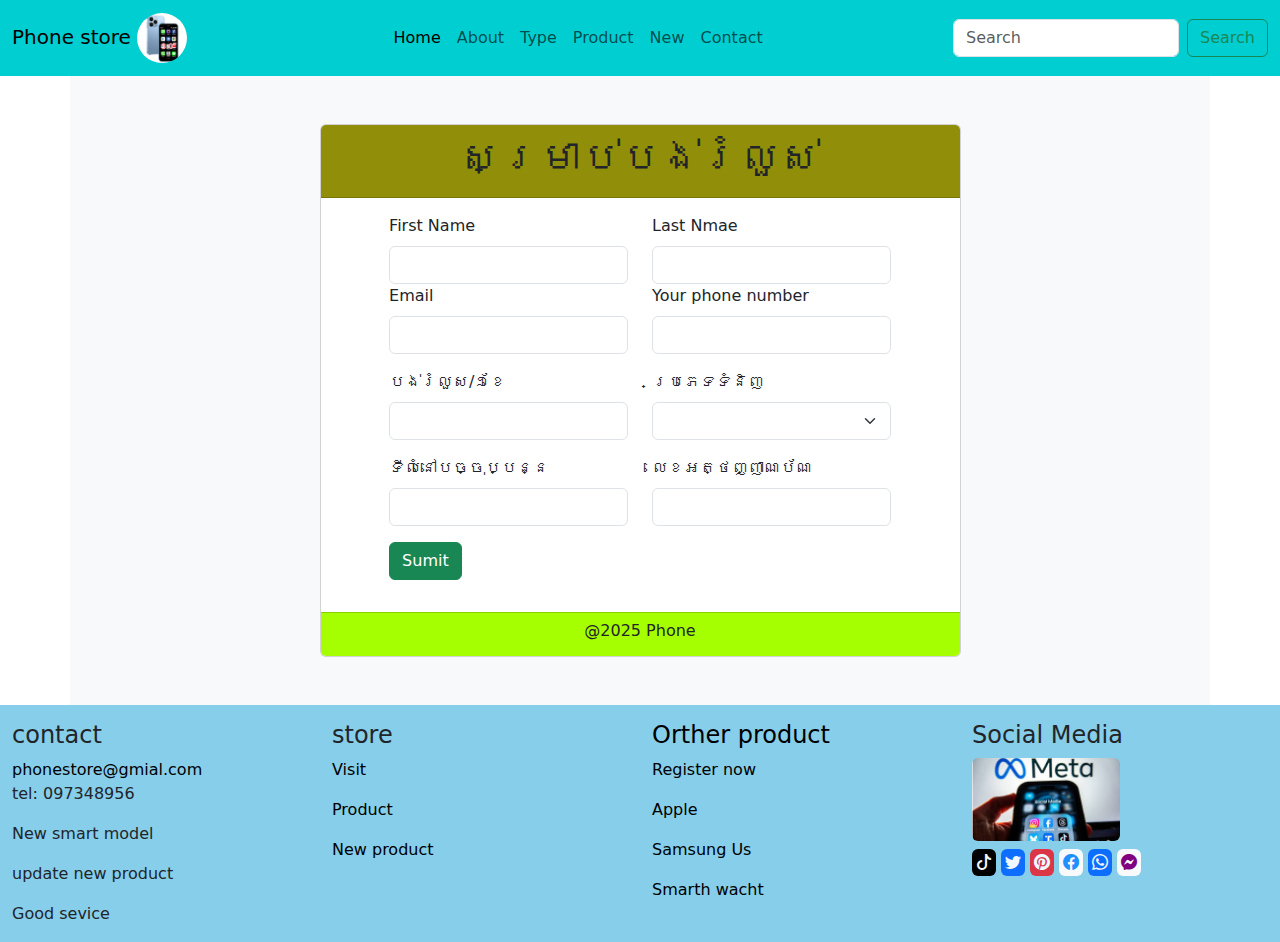
<file: register.html>
<!doctype html>
<html lang="en">
  <head>
    <meta charset="utf-8">
    <meta name="viewport" content="width=device-width, initial-scale=1">
    <title>Bootstrap demo</title>
    <link href="https://cdn.jsdelivr.net/npm/bootstrap@5.3.3/dist/css/bootstrap.min.css" rel="stylesheet" integrity="sha384-QWTKZyjpPEjISv5WaRU9OFeRpok6YctnYmDr5pNlyT2bRjXh0JMhjY6hW+ALEwIH" crossorigin="anonymous">
    <link rel="stylesheet" href="https://cdn.jsdelivr.net/npm/bootstrap-icons@1.11.3/font/bootstrap-icons.min.css"> 
</head>
 <style>
    .card:hover{
        box-shadow: 0px 0px 5px 5px gray;
    }
     ul li a:hover{
        background: yellow;
       padding: 10px;
    }
</style>
<body>
    <!-- navbar -->
   <nav class="navbar navbar-expand-lg " style="background-color:darkturquoise;">
         <div class="container-fluid">
          <a href="#" class="navbar-brand">Phone store
             <img src="./image/download.jfif" width="50px" height="50px"  class="rounded-circle" alt="" > 
            
            </a>
             <div class="collapse navbar-collapse">
                 <ul class="navbar-nav col-lg-12 justify-content-center">
                    <li class="nav-item">
                        <a href="/index.html" class="nav-link active">Home</a>
                    </li>
                    <li class="nav-item">
                        <a href="About.html" class="nav-link">About</a>
                    </li>
                    <li class="nav-item">
                        <a href="type.html" class="nav-link">Type</a>
                    </li>
                    <li class="nav-item">
                        <a href="Product.html" class="nav-link">Product</a>
                    </li>
                    <li class="nav-item">
                        <a href="New.html" class="nav-link">New</a>
                    </li>
                    <li class="nav-item">
                        <a href="contact.html" class="nav-link">Contact</a>
                    </li>
                </ul>
            </div>
            <form  class="d-flex" role="search">
                <input type="text" class="form-control me-2" placeholder="Search">
                <button class="btn btn-outline-success" >Search</button>
            </form>
       </div>
   </nav>

   <!-- register -->
   <div class="container py-5 bg-light" >
    <div class=" row justify-content-center">
        <div class="col-7">
            <div class="card" >
                <!-- card-header -->
                <div class="card-header text-center " style="background: rgb(145, 143, 10);" >
                    <h1>សម្រាប់បង់រំលួស់</h1>
                </div>
                <!-- card-body -->
                <div class="card-body">
                 <div class="row justify-content-center">
                    <div class="col-5">
                        <label for="" class="form-label">First Name</label>
                        <input type="text" class="form-control">
                    </div>
                    <div class="col-5">
                        <label for="" class="form-label">Last Nmae</label>
                        <input type="text" class="form-control">
                        
                    </div>
                    <div class="col-5">
                        <label for="" class="form-label">Email</label>
                        <input type="text" class="form-control">
                        
                    </div>
                    <div class="col-5">
                        <label for="" class="form-label">Your phone number</label>
                        <input type="text" class="form-control">
                        
                    </div>
                    <div class="col-5 mt-3">
                        <label for="" class="form-label">បង់រំលួស/១ខែ</label>
                        <input type="text" class="form-control">
                           
                        
                    </div>
                    <div class="col-5 mt-3">
                        <label for="" class="form-label">ប្រភេទទំនិញ</label>
                           <select class="form-select" aria-label="Default select example">
                                <option selected></option>
                                <option value="1">កាសbluetoo</option>
                               <option value="2">IPhone 10</option>
                               <option value="3">iphone 11</option>
                               <option value="3">ឆ្នាំងសាក</option>
                               <option value="3">iphone 12</option>
                               <option value="3">iphone 13</option>
                               <option value="3">Iphone 14</option>
                               <option value="3">ឆ្នាំងសាកក្បាល៣</option>
                               <option value="3">នាឡីការវាស់សម្ពាធឈាម</option>
                               <option value="3">Speaker jd</option>
                               <option value="3">Speaker IQ</option>
                               <option value="3">កាសខ្សែរ</option>
                               
                            </select>
                        
                    </div>
                    <div class="col-5 mt-3">
                        <label for="" class="form-label">ទីលំនៅបច្ចុប្បន្ន</label>
                        <input type="text" class="form-control">
                        
                    </div>
                    <div class="col-5 mt-3">
                        <label for="" class="form-label">លេខអត្ថញ្ញាណប័ណ</label>
                        <input type="text" class="form-control">
                        
                    </div>
                    <div class="col-10 py-3">
                        <button class="btn btn-success">Sumit</button>
                    </div>
                 </div>
                    </div>
                <!-- card-footer -->
                <div class="card-footer text-center" style="background: rgb(166, 255, 0);">
                    <h6>@2025 Phone</h6>
                </div>
            </div>
        </div>
    </div>
   </div>
     <!-- foooter -->
   
<nav >
    <div class="container-fluid">
     <div class="row" style="background: skyblue;;">
         <div class="col-3 mt-3">
             <h4>contact</h4>
             <a href="#" class="text-decoration-none text-black">phonestore@gmial.com</a>
              <p>tel: 097348956</p>
              <p>New smart model</p>
             <p>update new product</p>
             <p>Good sevice</p>
         </div>
         <div class="col-3 mt-3">
             <h4>store</h4>
             <a href="https://g.co/kgs/5pmpMP2" class="text-decoration-none text-black">
                 <p>Visit</p>
                </a>
                <a href="Product.html" class="text-decoration-none text-black">
                 <p>Product</p>
                </a>
                <a href="New.html" class="text-decoration-none text-black">
                 <p>New product</p>
                </a>
         </div>
         <div class="col-3 mt-3" style="color: black;">
 
             <h4>Orther product</h4>
             <a href="register.html" class="text-decoration-none text-black">
                  <p>Register now</p>
              <a href="https://www.apple.com/" class="text-decoration-none text-black">
                  <p>Apple</p>
              </a>
              <a href="https://www.samsung.com/us/"  class="text-decoration-none text-black">
                  <p>Samsung Us</p>
             </a>
             <a href="https://www.amazon.com/smart-watch/s?k=smart+watch"class="text-decoration-none text-black">
                  <p>Smarth wacht</p>
             </a>
         </div>
         <div class="col-3 mt-3">
         
             <h4>Social Media</h4>
             <img src="./image/mix.jpg" class="rounded-2 w-50" alt="">
              <div class="i" style="margin-top:10px;">
             <i class="bi bi-tiktok rounded-2 bg-black p-1 " style="color: aliceblue;width: 30px;"></i>
              <i class="bi bi-twitter rounded-2 bg-primary p-1" style="color: aliceblue;"></i>
              <i class="bi bi-pinterest rounded-2 bg-danger p-1" style="color: aliceblue;"></i>
              <i class="bi bi-facebook rounded-2 bg-light p-1" style="color: dodgerblue"></i>
              <i class="bi bi-whatsapp  rounded-2 bg-primary p-1" style="color: aliceblue;"></i>
              <i class="bi bi-messenger rounded-2 bg-light p-1" style="color:purple;"></i>
              </div>
          
       </div>
     </div>
    </div>
 </nav>
   

    <script src="https://cdn.jsdelivr.net/npm/bootstrap@5.3.3/dist/js/bootstrap.bundle.min.js" integrity="sha384-YvpcrYf0tY3lHB60NNkmXc5s9fDVZLESaAA55NDzOxhy9GkcIdslK1eN7N6jIeHz" crossorigin="anonymous"></script>
  </body>
</html>
</file>
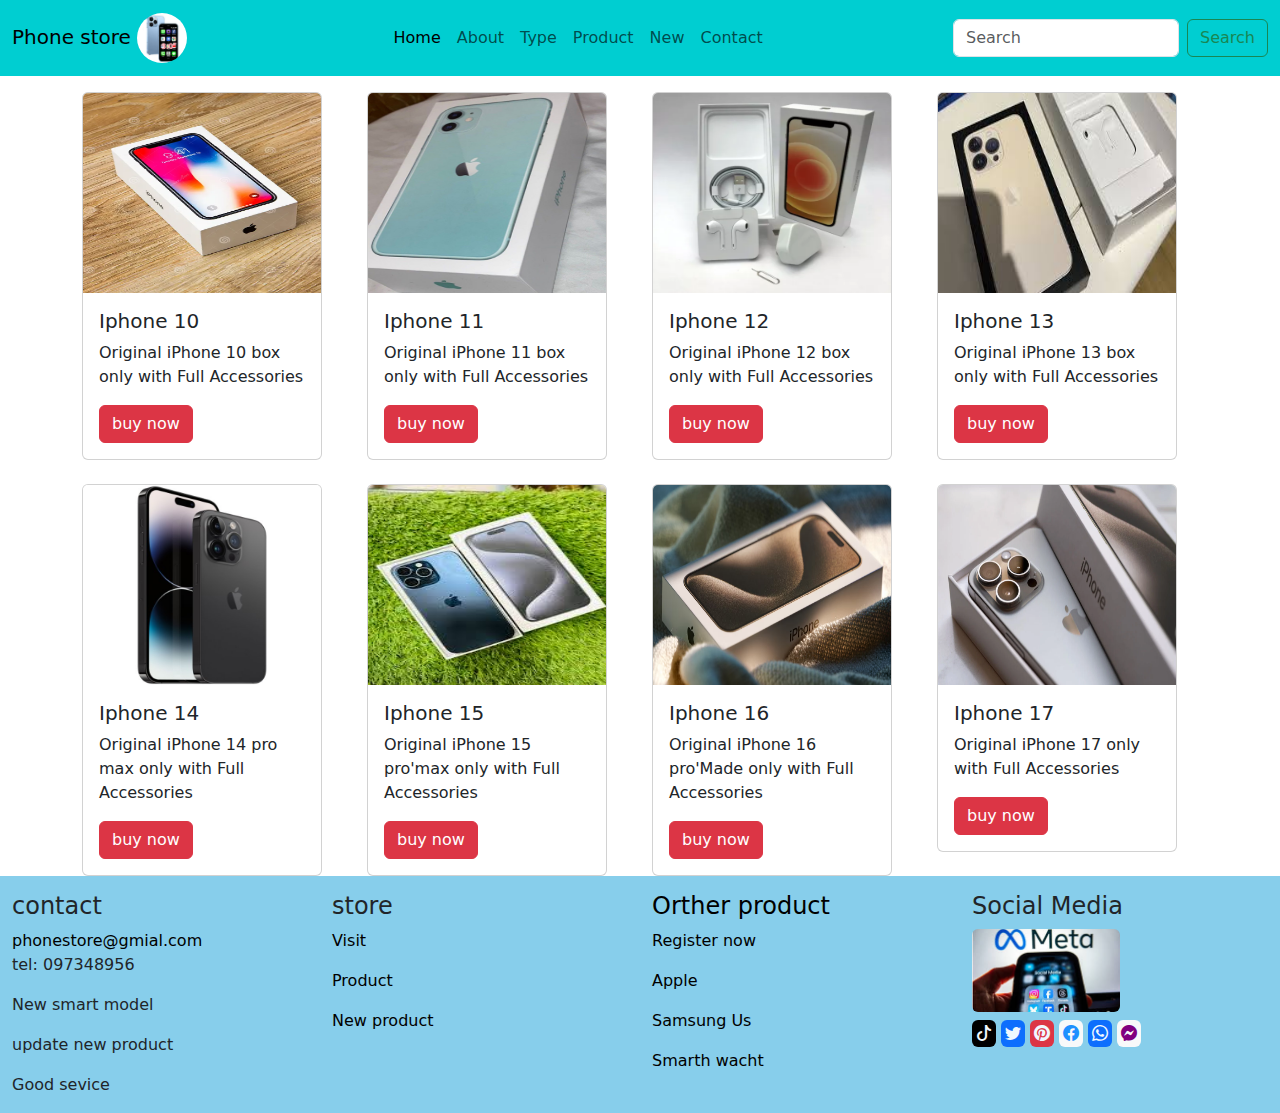
<file: type.html>
<!doctype html>
<html lang="en">
  <head>
    <meta charset="utf-8">
    <meta name="viewport" content="width=device-width, initial-scale=1">
    <title>Bootstrap demo</title>
    <link href="https://cdn.jsdelivr.net/npm/bootstrap@5.3.3/dist/css/bootstrap.min.css" rel="stylesheet" integrity="sha384-QWTKZyjpPEjISv5WaRU9OFeRpok6YctnYmDr5pNlyT2bRjXh0JMhjY6hW+ALEwIH" crossorigin="anonymous">
    <link rel="stylesheet" href="https://cdn.jsdelivr.net/npm/bootstrap-icons@1.11.3/font/bootstrap-icons.min.css"> 
</head>
<style>
  ul li a:hover{
      background: yellow;
       padding: 10px;
  }
</style>
  <body>
    <!-- navbare -->
   <nav class="navbar navbar-expand-lg " style="background-color:darkturquoise;">
         <div class="container-fluid">
          <a href="" class="navbar-brand">Phone store
             <img src="./image/download.jfif" width="50px" height="50px"  class="rounded-circle" alt="" > 
            
            </a>
             <div class="collapse navbar-collapse">
                 <ul class="navbar-nav col-lg-12 justify-content-center">
                    <li class="nav-item">
                        <a href="index.html" class="nav-link active">Home</a>
                    </li>
                    <li class="nav-item">
                        <a href="About.html" class="nav-link">About</a>
                    </li>
                    <li class="nav-item">
                        <a href="type.html" class="nav-link">Type</a>
                    </li>
                    <li class="nav-item">
                        <a href="Product.html" class="nav-link">Product</a>
                    </li>
                    <li class="nav-item">
                      <a href="New.html" class="nav-link">New</a>
                  </li>
                    <li class="nav-item">
                        <a href="contact.html" class="nav-link">Contact</a>
                    </li>
                </ul>
            </div>
            <form  class="d-flex" role="search">
                <input type="text" class="form-control me-2" placeholder="Search">
                <button class="btn btn-outline-success" >Search</button>
            </form>
       </div>
   </nav>
     <!-- container -->
   <div class="container " >
   
        <div class="row pt-3 ">
           <div class="col-3">
            <div class="card" style="width: 15rem;">
                <img src="./image/popular-smartphone-company-apple-box-december-new-iphone-box-105199751.webp" style="height: 200px;" class="card-img-top" alt="...">
                <div class="card-body">
                  <h5 class="card-title">Iphone 10</h5>
                  <p class="card-text">Original iPhone 10 box only with Full Accessories</p>
                  <a href="buynow.html" class="btn btn-danger">buy now</a>
                </div>
              </div>
           </div>
           <div class="col-3">
            <div class="card" style="width: 15rem;">
                <img src="./image/Untitled-265.jpg" style="height: 200px;" class="card-img-top" alt="...">
                <div class="card-body">
                  <h5 class="card-title">Iphone 11</h5>
                  <p class="card-text">Original iPhone 11 box only with Full Accessories</p>
                  <a href="buynow.html" class="btn btn-danger">buy now</a>
                </div>
              </div>
            </div>
            <div class="col-3">
                <div class="card" style="width: 15rem;">
                    <img src="./image/s-l500.webp"style="height: 200px;" class="card-img-top" alt="...">
                    <div class="card-body">
                      <h5 class="card-title">Iphone 12</h5>
                      <p class="card-text">Original iPhone 12 box only with Full Accessories</p>
                      <a href="buynow.html" class="btn btn-danger">buy now</a>
                    </div>
                  </div>
            </div>
            <div class="col-3">
                <div class="card" style="width: 15rem;">
                    <img src="./image/images (1).jpg" style="height: 200px;" class="card-img-top" alt="...">
                    <div class="card-body">
                      <h5 class="card-title">Iphone 13 </h5>
                      <p class="card-text">Original iPhone 13 box only with Full Accessories</p>
                      <a href="buynow.html" class="btn btn-danger">buy now</a>
                    </div>
                  </div>
            </div>

        </div>
        <div class="row pt-4">
            <div class="col-3"><div class="card" style="width: 15rem;">
                <img src="./image/14-pro-max-128gb.jpg" style="height: 200px;" class="card-img-top" alt="...">
                <div class="card-body">
                  <h5 class="card-title">Iphone 14</h5>
                  <p class="card-text">Original iPhone 14 pro max only with Full Accessories</p>
                  <a href="buynow.html" class="btn btn-danger">buy now</a>
                </div>
              </div></div>
            <div class="col-3">
                <div class="card" style="width: 15rem;">
                    <img src="./image/images (2).jpg" style="height: 200px;" class="card-img-top" alt="...">
                    <div class="card-body">
                      <h5 class="card-title">Iphone 15 </h5>
                      <p class="card-text">Original iPhone 15 pro'max  only with Full Accessories</p>
                      <a href="buynow.html" class="btn btn-danger">buy now</a>
                    </div>
                  </div>
            </div>
            <div class="col-3"><div class="card" style="width: 15rem;">
                <img src="./image/4d2207bce7530d6f30b978f6d0f2ac3e1724409394456295_original.avif" style="height: 200px;" class="card-img-top" alt="...">
                <div class="card-body">
                  <h5 class="card-title">Iphone 16 </h5>
                  <p class="card-text">Original iPhone 16 pro'Made only with Full Accessories</p>
                  <a href="buynow.html" class="btn btn-danger">buy now</a>
                </div>
                </div>
            </div>
        <div class="col-3">
            <div class="card" style="width: 15rem;">
                <img src="./image/hero-image.webp" style="height: 200px;" class="card-img-top" alt="...">
                <div class="card-body">
                  <h5 class="card-title">Iphone 17</h5>
                  <p class="card-text">Original iPhone 17 only with Full Accessories</p>
                  <a href="buynow.html" class="btn btn-danger">buy now</a>
                </div>
              </div>
        </div>
      </div>
   </div>
   <nav>
      <!-- foooter -->
   
<nav >
  <div class="container-fluid">
   <div class="row" style="background: skyblue;;">
       <div class="col-3 mt-3">
           <h4>contact</h4>
           <a href="#" class="text-decoration-none text-black">phonestore@gmial.com</a>
            <p>tel: 097348956</p>
            <p>New smart model</p>
           <p>update new product</p>
           <p>Good sevice</p>
       </div>
       <div class="col-3 mt-3">
           <h4>store</h4>
           <a href="https://g.co/kgs/5pmpMP2" class="text-decoration-none text-black">
               <p>Visit</p>
              </a>
              <a href="Product.html" class="text-decoration-none text-black">
               <p>Product</p>
              </a>
              <a href="New.html" class="text-decoration-none text-black">
               <p>New product</p>
              </a>
       </div>
       <div class="col-3 mt-3" style="color: black;">

           <h4>Orther product</h4>
           <a href="register.html" class="text-decoration-none text-black">
                <p>Register now</p>
            <a href="https://www.apple.com/" class="text-decoration-none text-black">
                <p>Apple</p>
            </a>
            <a href="https://www.samsung.com/us/"  class="text-decoration-none text-black">
                <p>Samsung Us</p>
           </a>
           <a href="https://www.amazon.com/smart-watch/s?k=smart+watch"class="text-decoration-none text-black">
                <p>Smarth wacht</p>
           </a>
       </div>
       <div class="col-3 mt-3">
       
           <h4>Social Media</h4>
           <img src="./image/mix.jpg" class="rounded-2 w-50" alt="">
            <div class="i" style="margin-top:10px;">
           <i class="bi bi-tiktok rounded-2 bg-black p-1 " style="color: aliceblue;width: 30px;"></i>
            <i class="bi bi-twitter rounded-2 bg-primary p-1" style="color: aliceblue;"></i>
            <i class="bi bi-pinterest rounded-2 bg-danger p-1" style="color: aliceblue;"></i>
            <i class="bi bi-facebook rounded-2 bg-light p-1" style="color: dodgerblue"></i>
            <i class="bi bi-whatsapp  rounded-2 bg-primary p-1" style="color: aliceblue;"></i>
            <i class="bi bi-messenger rounded-2 bg-light p-1" style="color:purple;"></i>
            </div>
        
     </div>
   </div>
  </div>
</nav>
    <script src="https://cdn.jsdelivr.net/npm/bootstrap@5.3.3/dist/js/bootstrap.bundle.min.js" integrity="sha384-YvpcrYf0tY3lHB60NNkmXc5s9fDVZLESaAA55NDzOxhy9GkcIdslK1eN7N6jIeHz" crossorigin="anonymous"></script>
  </body>
</html>
</file>
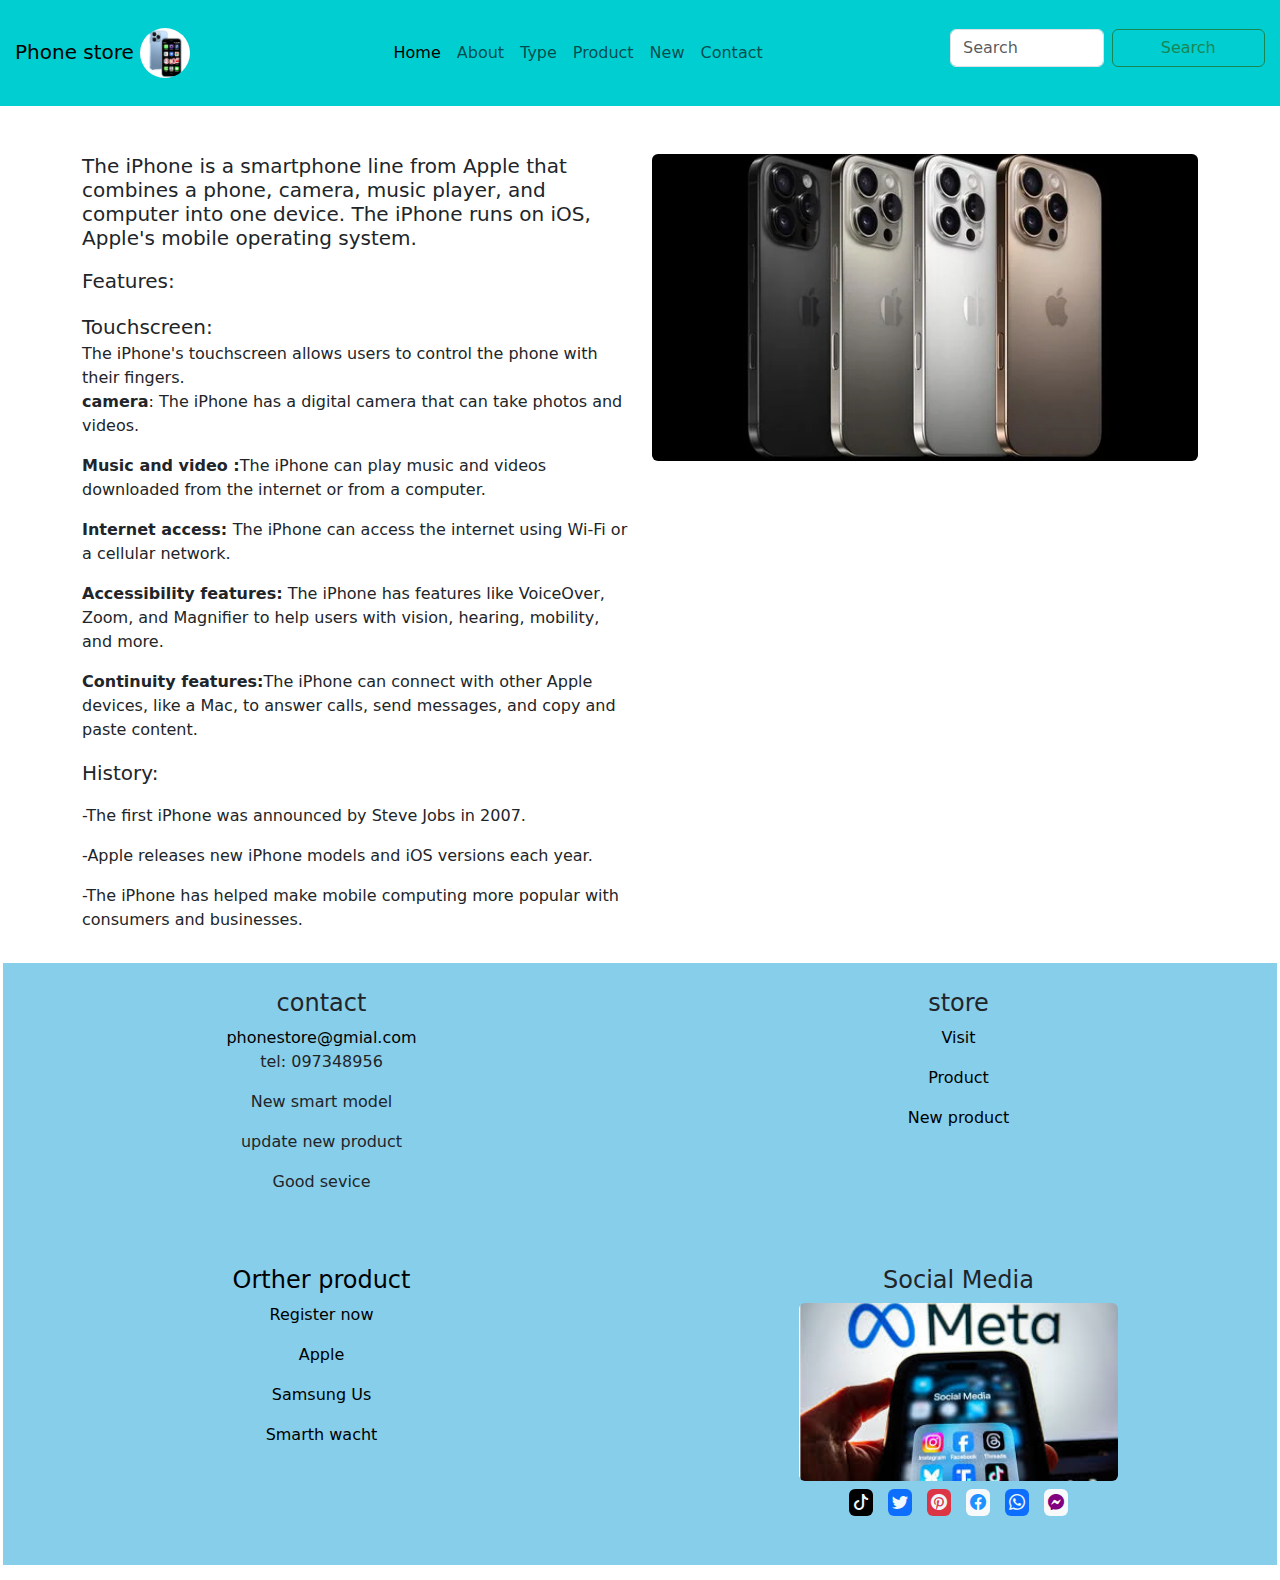
<file: components/About.html>
<!doctype html>
<html lang="en">
  <head>
    <meta charset="utf-8">
    <meta name="viewport" content="width=device-width, initial-scale=1">
    <title>Bootstrap demo</title>
    <link href="https://cdn.jsdelivr.net/npm/bootstrap@5.3.3/dist/css/bootstrap.min.css" rel="stylesheet" integrity="sha384-QWTKZyjpPEjISv5WaRU9OFeRpok6YctnYmDr5pNlyT2bRjXh0JMhjY6hW+ALEwIH" crossorigin="anonymous">
    <link rel="stylesheet" href="https://cdn.jsdelivr.net/npm/bootstrap-icons@1.11.3/font/bootstrap-icons.min.css">
  <link rel="stylesheet" href="/style/style.css">
</head>
<style>
    ul li a:hover{
        background: yellow;
        padding: 10px;
    }
</style>
  <body>
    <!-- navbare -->
    <nav class="navbar navbar-expand-lg " style="background-color:darkturquoise;">
        <div class="container-fluid">
         <a href="#" class="navbar-brand">Phone store
            <img src="/accet/image//download.jfif" width="50px" height="50px"  class="rounded-circle" alt="" > 
           
           </a>
         <button class="navbar-toggler" type="button" data-bs-toggle="collapse" data-bs-target="#navbarToggleExternalContent" aria-controls="navbarToggleExternalContent" aria-expanded="false" aria-label="Toggle navigation">
                   <span class="navbar-toggler-icon"></span>
           </button>
             <div class="collapse navbar-collapse" id="navbarToggleExternalContent"  >
                <ul class="navbar-nav col-lg-12 justify-content-center">
                   <li class="nav-item">
                       <a href="/index.html" class="nav-link active">Home</a>
                   </li>
                   <li class="nav-item">
                       <a href="/components/About.html" class="nav-link">About</a>
                   </li>
                   <li class="nav-item">
                       <a href="/components/type.html" class="nav-link">Type</a>
                   </li>
                   <li class="nav-item">
                       <a href="/components/Product.html" class="nav-link">Product</a>
                   </li>
                   <li class="nav-item">
                       <a href="/components/New.html" class="nav-link">New</a>
                   </li>
                   <li class="nav-item">
                       <a href="/components/contact.html" class="nav-link">Contact</a>
                   </li>
               </ul>
           </div>
           <form  class="d-flex" role="search">
               <input type="text" class="form-control me-2" placeholder="Search">
               <button class="btn btn-outline-success" >Search</button>
           </form>
      </div>
  </nav>

     <!-- container -->
     <div class="container">
        <div class="row">
            <div class="col-6 pt-5">
                <h5>The iPhone is a smartphone line from Apple that combines a phone, camera, music player, and computer into one device. The iPhone runs on iOS, Apple's mobile operating system.</h5>
                 <p><div class="lead">Features:</div></p>
                <div class="lead">Touchscreen:</div>The iPhone's touchscreen allows users to control the phone with their fingers. 
                 <p><b>camera</b>: The iPhone has a digital camera that can take photos and videos. </p>
                 <p><b>Music and video :</b>The iPhone can play music and videos downloaded from the internet or from a computer. </p>
                 <p><b>Internet access: </b>The iPhone can access the internet using Wi-Fi or a cellular network. </p>
                 <p><b>Accessibility features:</b> The iPhone has features like VoiceOver, Zoom, and Magnifier to help users with vision, hearing, mobility, and more. </p>
                 <p><b>Continuity features:</b>The iPhone can connect with other Apple devices, like a Mac, to answer calls, send messages, and copy and paste content. </p>
                 <p><div class="lead">History:</div></p>
                 <p>-The first iPhone was announced by Steve Jobs in 2007. </p>
                 <p>-Apple releases new iPhone models and iOS versions each year. </p>
                 <p>-The iPhone has helped make mobile computing more popular with consumers and businesses. </p>
                </div>
            <div class="col-6 pt-5">
              <img src="/accet/image/hbhbh_1725979047768_1725979056801.webp " class="rounded-2" width="100%" height="600px" alt=""> 
            </div>
        </div>
     </div>
    <!-- foooter -->
   
<nav >
    <div class="container-fluid">
     <div class="row" style="background: skyblue;;">
         <div class="col-3 mt-3">
             <h4>contact</h4>
             <a href="#" class="text-decoration-none text-black">phonestore@gmial.com</a>
              <p>tel: 097348956</p>
              <p>New smart model</p>
             <p>update new product</p>
             <p>Good sevice</p>
         </div>
         <div class="col-3 mt-3">
             <h4>store</h4>
             <a href="https://g.co/kgs/5pmpMP2" class="text-decoration-none text-black">
                 <p>Visit</p>
                </a>
                <a href="/components/Product.html" class="text-decoration-none text-black">
                 <p>Product</p>
                </a>
                <a href="/components/New.html" class="text-decoration-none text-black">
                 <p>New product</p>
                </a>
         </div>
         <div class="col-3 mt-3" style="color: black;">
 
             <h4>Orther product</h4>
             <a href="/components/register.html" class="text-decoration-none text-black">
                  <p>Register now</p>
              <a href="https://www.apple.com/" class="text-decoration-none text-black">
                  <p>Apple</p>
              </a>
              <a href="https://www.samsung.com/us/"  class="text-decoration-none text-black">
                  <p>Samsung Us</p>
             </a>
             <a href="https://www.amazon.com/smart-watch/s?k=smart+watch"class="text-decoration-none text-black">
                  <p>Smarth wacht</p>
             </a>
         </div>
         <div class="col-3 mt-3">
         
             <h4>Social Media</h4>
             <img src="/accet/image/mix.jpg" class="rounded-2 w-50" alt="">
              <div class="i" style="margin-top:10px;">
             <i class="bi bi-tiktok rounded-2 bg-black p-1 " style="color: aliceblue;width: 30px;"></i>
              <i class="bi bi-twitter rounded-2 bg-primary p-1" style="color: aliceblue;"></i>
              <i class="bi bi-pinterest rounded-2 bg-danger p-1" style="color: aliceblue;"></i>
              <i class="bi bi-facebook rounded-2 bg-light p-1" style="color: dodgerblue"></i>
              <i class="bi bi-whatsapp  rounded-2 bg-primary p-1" style="color: aliceblue;"></i>
              <i class="bi bi-messenger rounded-2 bg-light p-1" style="color:purple;"></i>
              </div>
          
       </div>
     </div>
    </div>
 </nav>
    <script src="https://cdn.jsdelivr.net/npm/bootstrap@5.3.3/dist/js/bootstrap.bundle.min.js" integrity="sha384-YvpcrYf0tY3lHB60NNkmXc5s9fDVZLESaAA55NDzOxhy9GkcIdslK1eN7N6jIeHz" crossorigin="anonymous"></script>
  </body>
</html>
</file>
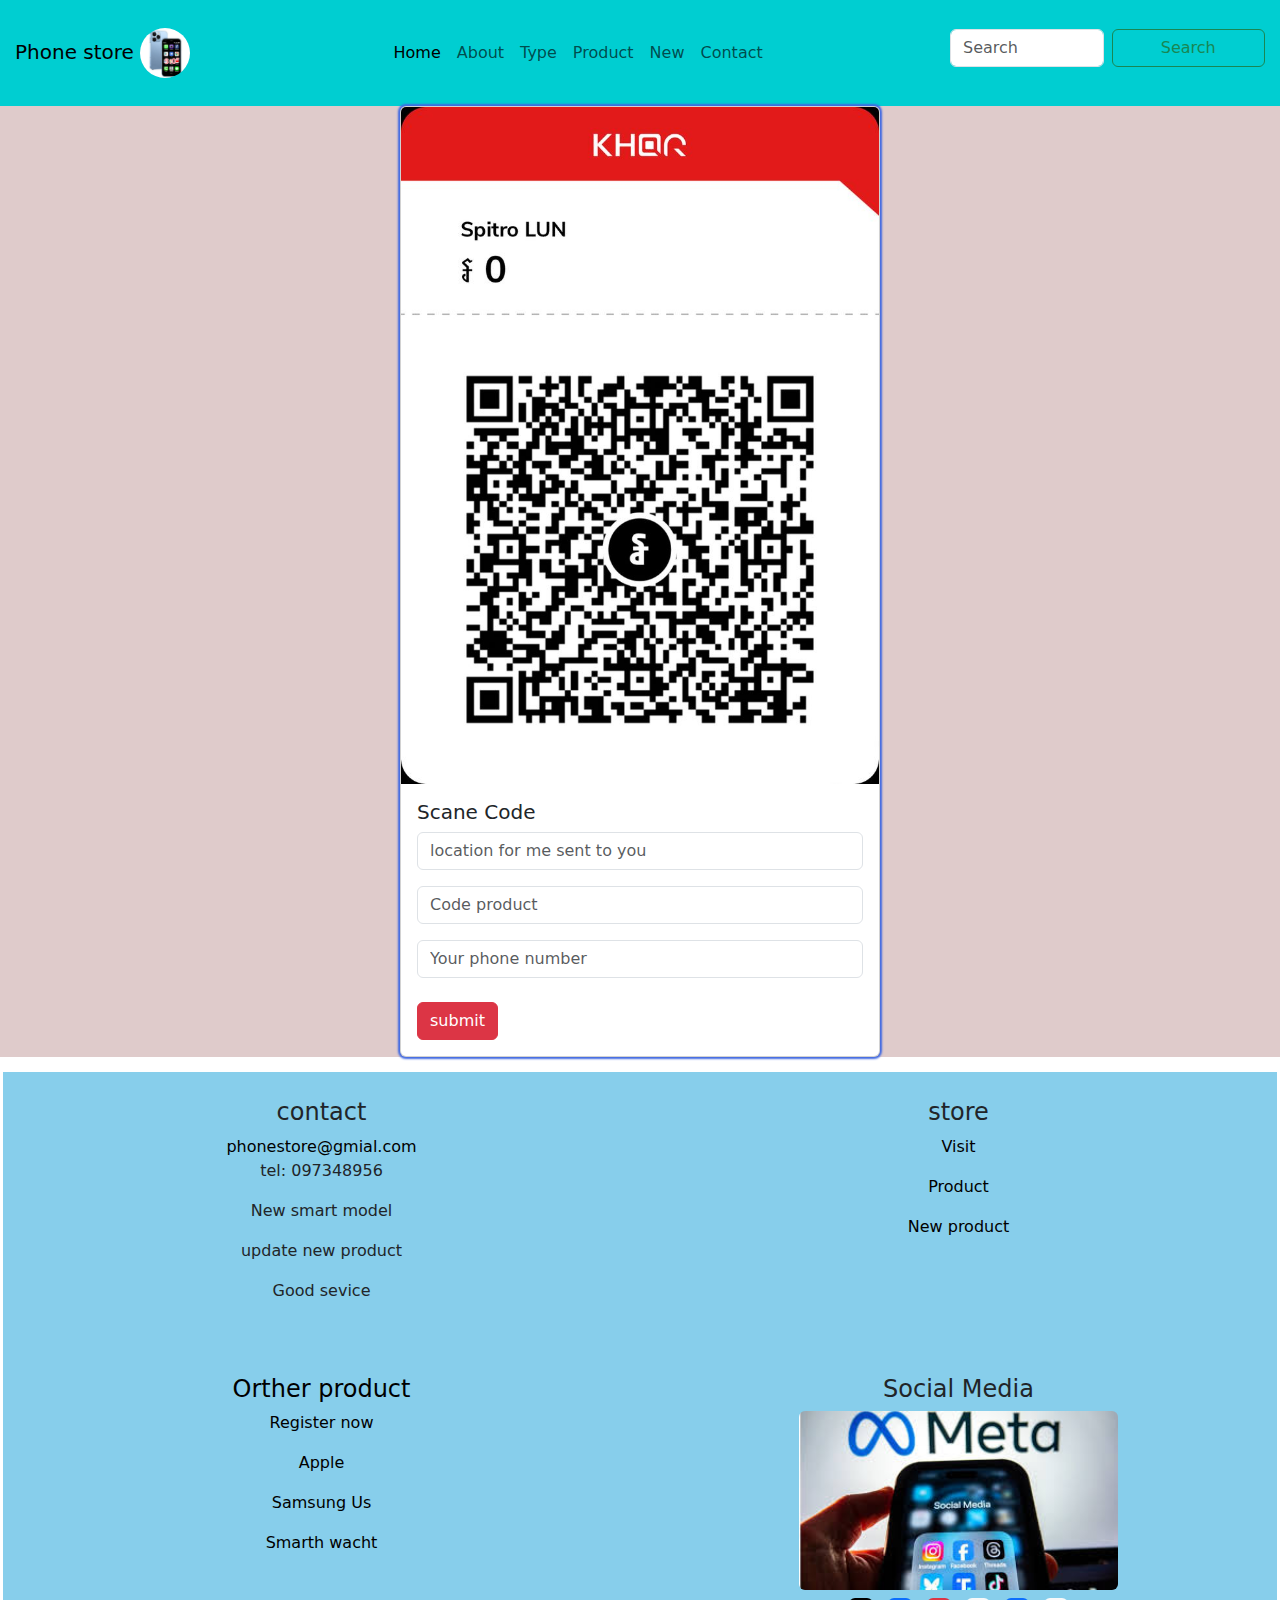
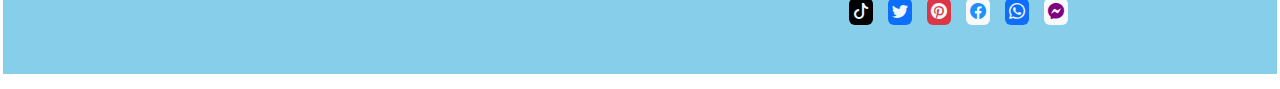
<file: components/buynow.html>
<!doctype html>
<html lang="en">
  <head>
    <meta charset="utf-8">
    <meta name="viewport" content="width=device-width, initial-scale=1">
    <title>Bootstrap demo</title>
    <link href="https://cdn.jsdelivr.net/npm/bootstrap@5.3.3/dist/css/bootstrap.min.css" rel="stylesheet" integrity="sha384-QWTKZyjpPEjISv5WaRU9OFeRpok6YctnYmDr5pNlyT2bRjXh0JMhjY6hW+ALEwIH" crossorigin="anonymous">
    <link rel="stylesheet" href="https://cdn.jsdelivr.net/npm/bootstrap-icons@1.11.3/font/bootstrap-icons.min.css"> 
    <link rel="stylesheet" href="/style/style.css">
</head>
<style>
    ul li a:hover{
        background: yellow;
      
        padding: 10px;
    }
</style>
  <body>
    <!-- navbar -->
    <nav class="navbar navbar-expand-lg " style="background-color:darkturquoise;">
        <div class="container-fluid">
         <a href="#" class="navbar-brand">Phone store
            <img src="/accet/image//download.jfif" width="50px" height="50px"  class="rounded-circle" alt="" > 
           
           </a>
         <button class="navbar-toggler" type="button" data-bs-toggle="collapse" data-bs-target="#navbarToggleExternalContent" aria-controls="navbarToggleExternalContent" aria-expanded="false" aria-label="Toggle navigation">
                   <span class="navbar-toggler-icon"></span>
           </button>
             <div class="collapse navbar-collapse" id="navbarToggleExternalContent"  >
                <ul class="navbar-nav col-lg-12 justify-content-center">
                   <li class="nav-item">
                       <a href="/index.html" class="nav-link active">Home</a>
                   </li>
                   <li class="nav-item">
                       <a href="/components/About.html" class="nav-link">About</a>
                   </li>
                   <li class="nav-item">
                       <a href="/components/type.html" class="nav-link">Type</a>
                   </li>
                   <li class="nav-item">
                       <a href="/components/Product.html" class="nav-link">Product</a>
                   </li>
                   <li class="nav-item">
                       <a href="/components/New.html" class="nav-link">New</a>
                   </li>
                   <li class="nav-item">
                       <a href="/components/contact.html" class="nav-link">Contact</a>
                   </li>
               </ul>
           </div>
           <form  class="d-flex" role="search">
               <input type="text" class="form-control me-2" placeholder="Search">
               <button class="btn btn-outline-success" >Search</button>
           </form>
      </div>
  </nav>
    <!-- buynow -->
     <div  style="background: rgb(223, 203, 203);">
        <div class="row ">
            <div class="col-12 ">
                <div class="card " style="width: 30rem; margin: auto; box-shadow:  0 0 2px 2px royalblue;">
                    <img src="/accet/image/QR.jpg" class="card-img-top" alt="...">
                    <div class="card-body">
                      <h5 class="card-title">Scane Code</h5>
                      <input type="text" class="form-control" placeholder="location for me sent to you" aria-label="Recipient's username" aria-describedby="basic-addon2">
                      <input type="text" class="form-control mt-3" placeholder="Code product" aria-label="code product" aria-describedby="basic-addon2">
                      <input type="text" class="form-control mt-3" placeholder="Your phone number" aria-label="Your phone number" aria-describedby="basic-addon2">
                     
                      <a href="#" class="btn btn-danger mt-4">submit</a>
                    </div>
                  </div>
            </div>
        </div>
     </div>
    <!--end buynow  -->
    <!-- footer -->
       <!-- foooter -->
   
<nav >
    <div class="container-fluid">
     <div class="row" style="background: skyblue;;">
         <div class="col-3 mt-3">
             <h4>contact</h4>
             <a href="#" class="text-decoration-none text-black">phonestore@gmial.com</a>
              <p>tel: 097348956</p>
              <p>New smart model</p>
             <p>update new product</p>
             <p>Good sevice</p>
         </div>
         <div class="col-3 mt-3">
             <h4>store</h4>
             <a href="https://g.co/kgs/5pmpMP2" class="text-decoration-none text-black">
                 <p>Visit</p>
                </a>
                <a href="/components/Product.html" class="text-decoration-none text-black">
                 <p>Product</p>
                </a>
                <a href="./components/register.html" class="text-decoration-none text-black">
                 <p>New product</p>
                </a>
         </div>
         <div class="col-3 mt-3" style="color: black;">
 
             <h4>Orther product</h4>
             <a href="/components/register.html" class="text-decoration-none text-black">
                  <p>Register now</p>
              <a href="https://www.apple.com/" class="text-decoration-none text-black">
                  <p>Apple</p>
              </a>
              <a href="https://www.samsung.com/us/"  class="text-decoration-none text-black">
                  <p>Samsung Us</p>
             </a>
             <a href="https://www.amazon.com/smart-watch/s?k=smart+watch"class="text-decoration-none text-black">
                  <p>Smarth wacht</p>
             </a>
         </div>
         <div class="col-3 mt-3">
         
             <h4>Social Media</h4>
             <img src="/accet/image/mix.jpg" class="rounded-2 w-50" alt="">
              <div class="i" style="margin-top:10px;">
             <i class="bi bi-tiktok rounded-2 bg-black p-1 " style="color: aliceblue;width: 30px;"></i>
              <i class="bi bi-twitter rounded-2 bg-primary p-1" style="color: aliceblue;"></i>
              <i class="bi bi-pinterest rounded-2 bg-danger p-1" style="color: aliceblue;"></i>
              <i class="bi bi-facebook rounded-2 bg-light p-1" style="color: dodgerblue"></i>
              <i class="bi bi-whatsapp  rounded-2 bg-primary p-1" style="color: aliceblue;"></i>
              <i class="bi bi-messenger rounded-2 bg-light p-1" style="color:purple;"></i>
              </div>
          
       </div>
     </div>
    </div>
 </nav>

    <script src="https://cdn.jsdelivr.net/npm/bootstrap@5.3.3/dist/js/bootstrap.bundle.min.js" integrity="sha384-YvpcrYf0tY3lHB60NNkmXc5s9fDVZLESaAA55NDzOxhy9GkcIdslK1eN7N6jIeHz" crossorigin="anonymous"></script>
  </body>
</html>
</file>
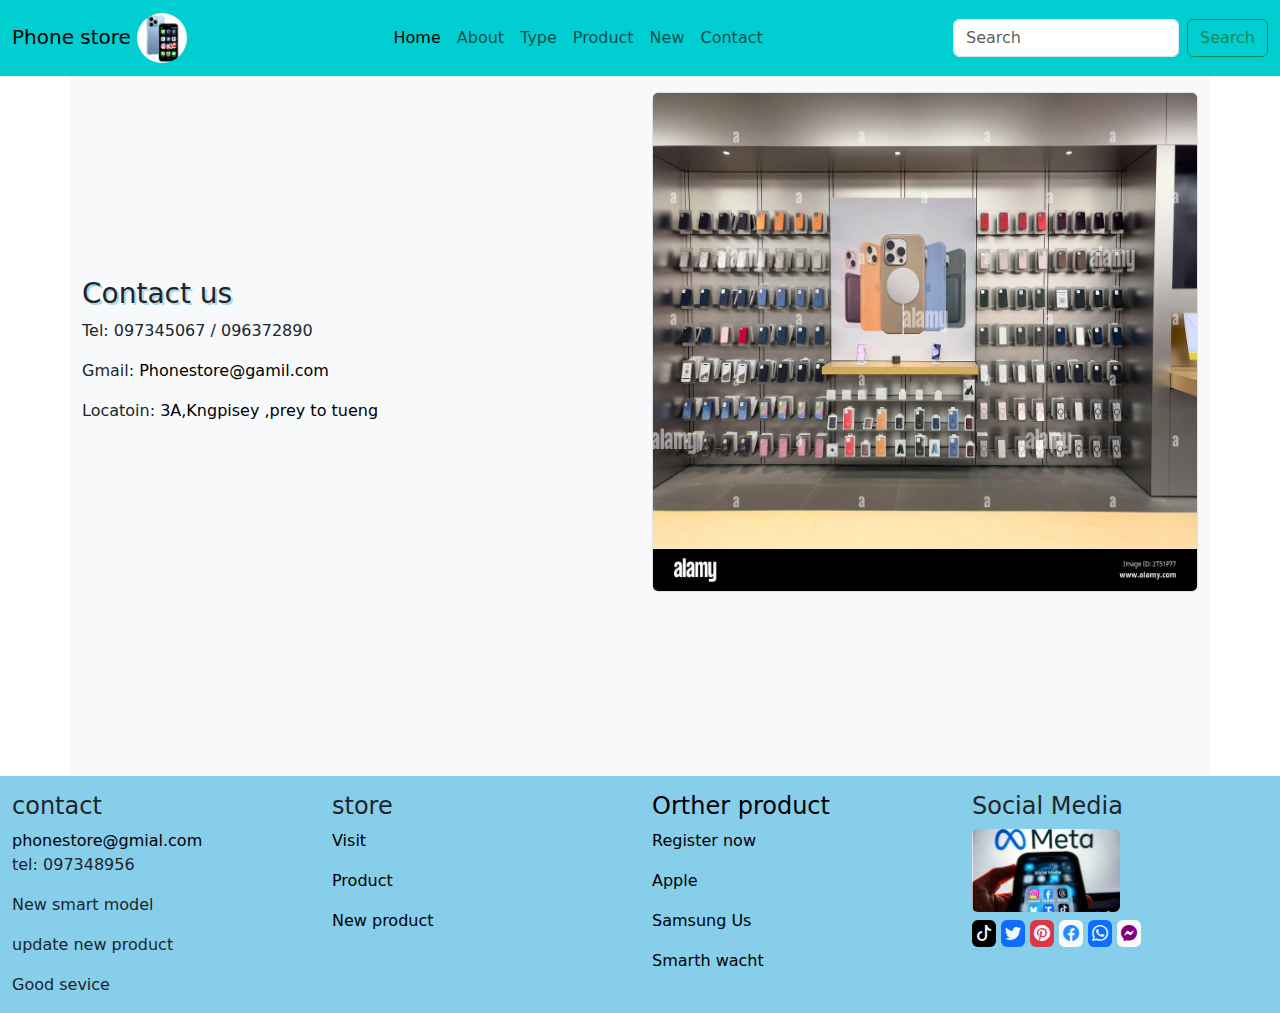
<file: components/contact.html>
<!doctype html>
<html lang="en">
  <head>
    <meta charset="utf-8">
    <meta name="viewport" content="width=device-width, initial-scale=1">
    <title>Bootstrap demo</title>
    <link href="https://cdn.jsdelivr.net/npm/bootstrap@5.3.3/dist/css/bootstrap.min.css" rel="stylesheet" integrity="sha384-QWTKZyjpPEjISv5WaRU9OFeRpok6YctnYmDr5pNlyT2bRjXh0JMhjY6hW+ALEwIH" crossorigin="anonymous">
    <link rel="stylesheet" href="https://cdn.jsdelivr.net/npm/bootstrap-icons@1.11.3/font/bootstrap-icons.min.css"> 
</head>
<style>
    ul li a:hover{
        background: yellow;
      
        padding: 10px;
    }
</style>
  <body>
    <!-- navbare -->
    <nav class="navbar navbar-expand-lg " style="background-color:darkturquoise;">
        <div class="container-fluid">
         <a href="#" class="navbar-brand">Phone store
            <img src="/accet/image//download.jfif" width="50px" height="50px"  class="rounded-circle" alt="" > 
           
           </a>
         <button class="navbar-toggler" type="button" data-bs-toggle="collapse" data-bs-target="#navbarToggleExternalContent" aria-controls="navbarToggleExternalContent" aria-expanded="false" aria-label="Toggle navigation">
                   <span class="navbar-toggler-icon"></span>
           </button>
             <div class="collapse navbar-collapse" id="navbarToggleExternalContent"  >
                <ul class="navbar-nav col-lg-12 justify-content-center">
                   <li class="nav-item">
                       <a href="/index.html" class="nav-link active">Home</a>
                   </li>
                   <li class="nav-item">
                       <a href="components/About.html" class="nav-link">About</a>
                   </li>
                   <li class="nav-item">
                       <a href="/components/type.html" class="nav-link">Type</a>
                   </li>
                   <li class="nav-item">
                       <a href="/components/Product.html" class="nav-link">Product</a>
                   </li>
                   <li class="nav-item">
                       <a href="/components/New.html" class="nav-link">New</a>
                   </li>
                   <li class="nav-item">
                       <a href="/components/contact.html" class="nav-link">Contact</a>
                   </li>
               </ul>
           </div>
           <form  class="d-flex" role="search">
               <input type="text" class="form-control me-2" placeholder="Search">
               <button class="btn btn-outline-success" >Search</button>
           </form>
      </div>
  </nav>
     <!-- container -->
        <div class="container bg-light" style="height: 700px; width: 100%;">
            <div class="row">
                <div class="col-6 mt-5  align-content-center vh-75">
                    <h3 style="  text-shadow: 2px 2px lightblue">Contact us</h3>
                     <p>Tel: 097345067 / 096372890</p>
                     <p>Gmail: <a href="#" class="text-decoration-none text-black">Phonestore@gamil.com</a></p>
                     <P>Locatoin: <a href="#" class="text-decoration-none text-black">3A,Kngpisey ,prey to tueng </a></P>
                     
                </div>
                <div class="col-6 mt-3">
                    <img src="/accet/image/storeimage.jpg" class="w-100 rounded-2 border" style="height: 500px;" alt="">
                </div>
            </div>
        </div>
    <!-- foooter -->
   
<nav >
   <div class="container-fluid">
    <div class="row" style="background: skyblue;;">
        <div class="col-3 mt-3">
            <h4>contact</h4>
            <a href="#" class="text-decoration-none text-black">phonestore@gmial.com</a>
             <p>tel: 097348956</p>
             <p>New smart model</p>
            <p>update new product</p>
            <p>Good sevice</p>
        </div>
        <div class="col-3 mt-3">
            <h4>store</h4>
            <a href="https://g.co/kgs/5pmpMP2" class="text-decoration-none text-black">
                <p>Visit</p>
               </a>
               <a href="/components/Product.html" class="text-decoration-none text-black">
                <p>Product</p>
               </a>
               <a href="./components/register.html" class="text-decoration-none text-black">
                <p>New product</p>
               </a>
        </div>
        <div class="col-3 mt-3" style="color: black;">

            <h4>Orther product</h4>
            <a href="/components/register.html" class="text-decoration-none text-black">
                 <p>Register now</p>
             <a href="https://www.apple.com/" class="text-decoration-none text-black">
                 <p>Apple</p>
             </a>
             <a href="https://www.samsung.com/us/"  class="text-decoration-none text-black">
                 <p>Samsung Us</p>
            </a>
            <a href="https://www.amazon.com/smart-watch/s?k=smart+watch"class="text-decoration-none text-black">
                 <p>Smarth wacht</p>
            </a>
        </div>
        <div class="col-3 mt-3">
        
            <h4>Social Media</h4>
            <img src="/accet/image/mix.jpg" class="rounded-2 w-50" alt="">
             <div class="i" style="margin-top:10px;">
            <i class="bi bi-tiktok rounded-2 bg-black p-1 " style="color: aliceblue;width: 30px;"></i>
             <i class="bi bi-twitter rounded-2 bg-primary p-1" style="color: aliceblue;"></i>
             <i class="bi bi-pinterest rounded-2 bg-danger p-1" style="color: aliceblue;"></i>
             <i class="bi bi-facebook rounded-2 bg-light p-1" style="color: dodgerblue"></i>
             <i class="bi bi-whatsapp  rounded-2 bg-primary p-1" style="color: aliceblue;"></i>
             <i class="bi bi-messenger rounded-2 bg-light p-1" style="color:purple;"></i>
             </div>
         
      </div>
    </div>
   </div>
</nav>
    <script src="https://cdn.jsdelivr.net/npm/bootstrap@5.3.3/dist/js/bootstrap.bundle.min.js" integrity="sha384-YvpcrYf0tY3lHB60NNkmXc5s9fDVZLESaAA55NDzOxhy9GkcIdslK1eN7N6jIeHz" crossorigin="anonymous"></script>
  </body>
</html>
</file>
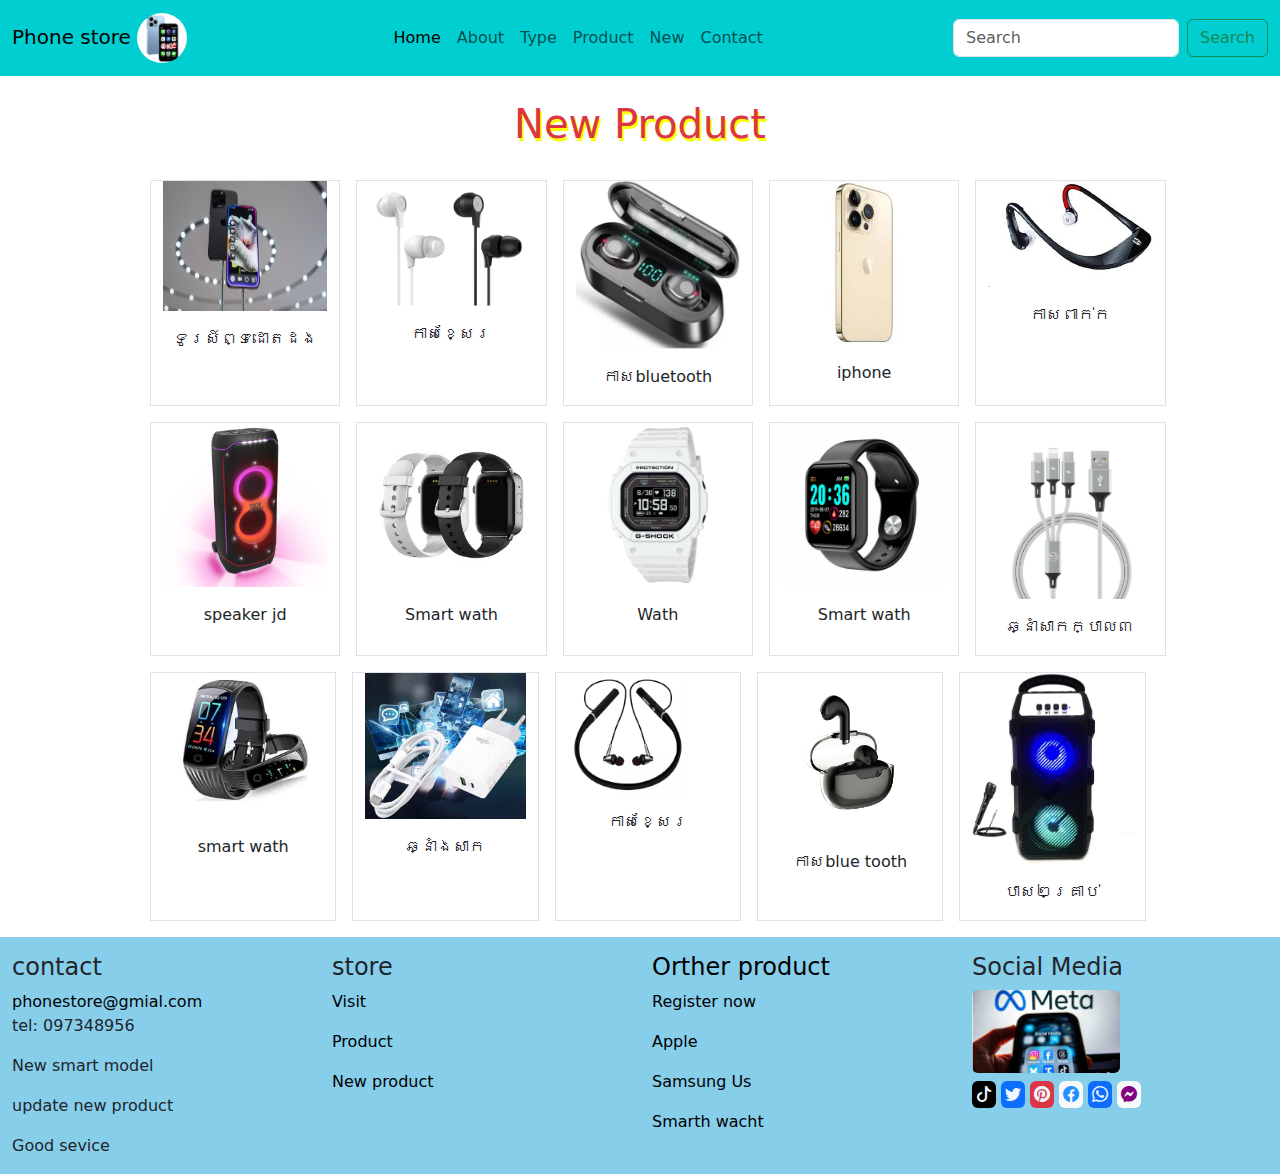
<file: components/New.html>
<!doctype html>
<html lang="en">
  <head>
    <meta charset="utf-8">
    <meta name="viewport" content="width=device-width, initial-scale=1">
    <title>Bootstrap demo</title>
    <link href="https://cdn.jsdelivr.net/npm/bootstrap@5.3.3/dist/css/bootstrap.min.css" rel="stylesheet" integrity="sha384-QWTKZyjpPEjISv5WaRU9OFeRpok6YctnYmDr5pNlyT2bRjXh0JMhjY6hW+ALEwIH" crossorigin="anonymous">
    <link rel="stylesheet" href="https://cdn.jsdelivr.net/npm/bootstrap-icons@1.11.3/font/bootstrap-icons.min.css"> 
    <style>
        .row .col-2:hover{
             transform: scale(1.1);
            box-shadow: 0px 0px 5px 5px rgb(0, 0, 0);

        }
        
    ul li a:hover{
        background: yellow;
        padding: 10px;
    }

    </style>
</head>
  <body>
    <!-- navbar -->
    <nav class="navbar navbar-expand-lg " style="background-color:darkturquoise;">
        <div class="container-fluid">
         <a href="#" class="navbar-brand">Phone store
            <img src="/accet/image//download.jfif" width="50px" height="50px"  class="rounded-circle" alt="" > 
           
           </a>
         <button class="navbar-toggler" type="button" data-bs-toggle="collapse" data-bs-target="#navbarToggleExternalContent" aria-controls="navbarToggleExternalContent" aria-expanded="false" aria-label="Toggle navigation">
                   <span class="navbar-toggler-icon"></span>
           </button>
             <div class="collapse navbar-collapse" id="navbarToggleExternalContent"  >
                <ul class="navbar-nav col-lg-12 justify-content-center">
                   <li class="nav-item">
                       <a href="/index.html" class="nav-link active">Home</a>
                   </li>
                   <li class="nav-item">
                       <a href="/components/About.html" class="nav-link">About</a>
                   </li>
                   <li class="nav-item">
                       <a href="/components/type.html" class="nav-link">Type</a>
                   </li>
                   <li class="nav-item">
                       <a href="/components/Product.html" class="nav-link">Product</a>
                   </li>
                   <li class="nav-item">
                       <a href="/components/New.html" class="nav-link">New</a>
                   </li>
                   <li class="nav-item">
                       <a href="/components/contact.html" class="nav-link">Contact</a>
                   </li>
               </ul>
           </div>
           <form  class="d-flex" role="search">
               <input type="text" class="form-control me-2" placeholder="Search">
               <button class="btn btn-outline-success" >Search</button>
           </form>
      </div>
  </nav>
<!-- new products-->
              <div class="row">
                <div class="col-12 text-center mt-4 text-danger">
                    <h1 style=" text-shadow: 2px  3px  rgb(251, 255, 0)">New Product</h1>
                </div>
              </div>
    <div class="row mt-4 " style="margin-left: 150px;">
            <div class="col-2 mb-3 me-3 border ">
                <img src="/accet/image/new1.webp" class="w-100" style="height:130px ;"  alt="">
                <p><div class="text-center">ទូរស៍ព្ទដោតដង</div></p>
            </div>
            <div class="col-2 mb-3 me-3 border">
               <img src="/accet/image/newkas1.jpg" class="w-100" alt=""> 
               <p><div class="text-center">កាសខ្សែរ</div></p>
            </div>
            <div class="col-2 mb-3 me-3 border">
                <img src="/accet/image/newkas3.webp" class="w-100" alt="">
                <p><div class="text-center">កាសbluetooth</div></p>
            </div>
            <div class="col-2 mb-3 me-3 border">
                <img src="/accet/image/images (4).jfif" class="w-100" alt="">
                <p><div class="text-center">iphone</div></p>
            </div>
            <div class="col-2 mb-3 me-3 border">
                <img src="/accet/image/newkas6.jpg" class="w-100" alt="">
                <p><div class="text-center">កាសពាក់ក</div></p>
            </div>
           
            
         </div>
         <div class="row" style="margin-left:150px;">
            <div class="col-2 mb-3 me-3 border">
                <img src="/accet/image/speaker.webp" class="w-100" alt="">
                <p><div class="text-center">speaker jd</div></p>
            </div>
            <div class="col-2 mb-3 me-3 border">
                <img src="/accet/image/wachtnew1.avif" class="w-100" alt="">
                <p><div class="text-center">Smart wath</div></p>
            </div>
            <div class="col-2 mb-3 me-3 border">
                <img src="/accet/image/wachtnew2.jpg" class="w-100" alt="">
                <p><div class="text-center">Wath</div></p> 
            </div>
            <div class="col-2 mb-3 me-3 border">
                <img src="/accet/image/wachtnew3.webp" class="w-100" alt="">
                <p><div class="text-center">Smart wath</div></p>
            </div>
            <div class="col-2 mb-3 me-3 border">
                <img src="/accet/image/ខ្សែឆ្នាំសាកទូរស័ព្ទក្បាល3-3.jpg" class="w-100" alt="">
                <p><div class="text-center">ឆ្នាំសាកក្បាល៣</div></p>
            </div>

           <div class="row">
            <div class="col-2 mb-3 me-3 border">
                <img src="/accet/image/wachtnew5.jpg" class="w-100"  alt="">
                <p><div class="text-center">smart wath</div></p>
            </div>
            <div class="col-2 mb-3 me-3 border">
                <img src="/accet/image/saknew3.jpg"  class="w-100"  alt="">
                <p><div class="text-center">ឆ្នាំងសាក</div></p>
            </div>
            <div class="col-2 mb-3 me-3 border">
                <img src="/accet/image/scaled_image_picker2507372560937352525.jpeg"  class="w-75" alt="">
                <p><div class="text-center">កាសខ្សែរ</div></p>
            </div>
            <div class="col-2 mb-3 me-3 border">
                <img src="/accet/image/newkas5.webp" class="w-100" alt="">
                <p><div class="text-center">កាសb​​lue tooth</div></p>
            </div>
            <div class="col-2 mb-3 me-3 border">
                <img src="/accet/image/newspeaker1.webp" class="w-100" alt="">
                <p><div class="text-center">បាស២គ្រាប់</div></p>
            </div>
           </div> 
        </div>
    <!-- end new products -->
        <!-- foooter -->
<nav >
    <div class="container-fluid">
     <div class="row" style="background: skyblue;;">
         <div class="col-3 mt-3">
             <h4>contact</h4>
             <a href="#" class="text-decoration-none text-black">phonestore@gmial.com</a>
              <p>tel: 097348956</p>
              <p>New smart model</p>
             <p>update new product</p>
             <p>Good sevice</p>
         </div>
         <div class="col-3 mt-3">
             <h4>store</h4>
             <a href="https://g.co/kgs/5pmpMP2" class="text-decoration-none text-black">
                 <p>Visit</p>
                </a>
                <a href="/components/Product.html" class="text-decoration-none text-black">
                 <p>Product</p>
                </a>
                <a href="/components/New.html" class="text-decoration-none text-black">
                 <p>New product</p>
                </a>
         </div>
         <div class="col-3 mt-3" style="color: black;">
 
             <h4>Orther product</h4>
             <a href="/components/register.html" class="text-decoration-none text-black">
                  <p>Register now</p>
              <a href="https://www.apple.com/" class="text-decoration-none text-black">
                  <p>Apple</p>
              </a>
              <a href="https://www.samsung.com/us/"  class="text-decoration-none text-black">
                  <p>Samsung Us</p>
             </a>
             <a href="https://www.amazon.com/smart-watch/s?k=smart+watch"class="text-decoration-none text-black">
                  <p>Smarth wacht</p>
             </a>
         </div>
         <div class="col-3 mt-3">
         
             <h4>Social Media</h4>
             <img src="/accet/image/mix.jpg" class="rounded-2 w-50" alt="">
              <div class="i" style="margin-top:10px;">
             <i class="bi bi-tiktok rounded-2 bg-black p-1 " style="color: aliceblue;width: 30px;"></i>
              <i class="bi bi-twitter rounded-2 bg-primary p-1" style="color: aliceblue;"></i>
              <i class="bi bi-pinterest rounded-2 bg-danger p-1" style="color: aliceblue;"></i>
              <i class="bi bi-facebook rounded-2 bg-light p-1" style="color: dodgerblue"></i>
              <i class="bi bi-whatsapp  rounded-2 bg-primary p-1" style="color: aliceblue;"></i>
              <i class="bi bi-messenger rounded-2 bg-light p-1" style="color:purple;"></i>
              </div>
          
       </div>
     </div>
    </div>
 </nav>
    <script src="https://cdn.jsdelivr.net/npm/bootstrap@5.3.3/dist/js/bootstrap.bundle.min.js" integrity="sha384-YvpcrYf0tY3lHB60NNkmXc5s9fDVZLESaAA55NDzOxhy9GkcIdslK1eN7N6jIeHz" crossorigin="anonymous"></script>
  </body>
</html>
</file>
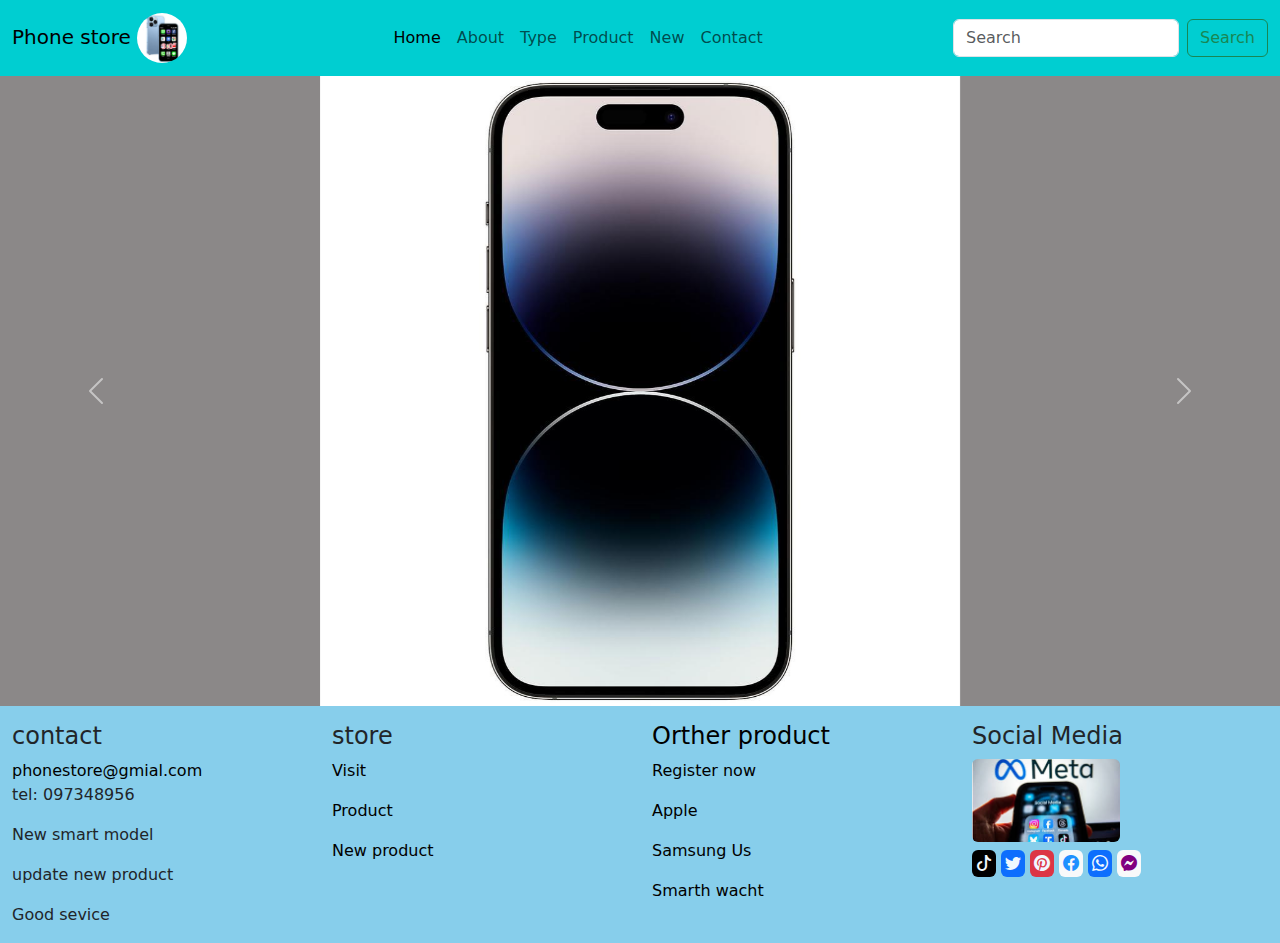
<file: components/Product.html>
<!doctype html>
<html lang="en">
  <head>
    <meta charset="utf-8">
    <meta name="viewport" content="width=device-width, initial-scale=1000">
    <title>Bootstrap demo</title>
    <link href="https://cdn.jsdelivr.net/npm/bootstrap@5.3.3/dist/css/bootstrap.min.css" rel="stylesheet" integrity="sha384-QWTKZyjpPEjISv5WaRU9OFeRpok6YctnYmDr5pNlyT2bRjXh0JMhjY6hW+ALEwIH" crossorigin="anonymous">
    <link rel="stylesheet" href="https://cdn.jsdelivr.net/npm/bootstrap-icons@1.11.3/font/bootstrap-icons.min.css">
</head>
<style>
  ul li a:hover{
      background: yellow;
    
      padding: 10px;
  }
</style>
  <body>
    <!-- navbare -->
    <nav class="navbar navbar-expand-lg " style="background-color:darkturquoise;">
      <div class="container-fluid">
       <a href="#" class="navbar-brand">Phone store
          <img src="/accet/image//download.jfif" width="50px" height="50px"  class="rounded-circle" alt="" > 
         
         </a>
       <button class="navbar-toggler" type="button" data-bs-toggle="collapse" data-bs-target="#navbarToggleExternalContent" aria-controls="navbarToggleExternalContent" aria-expanded="false" aria-label="Toggle navigation">
                 <span class="navbar-toggler-icon"></span>
         </button>
           <div class="collapse navbar-collapse" id="navbarToggleExternalContent"  >
              <ul class="navbar-nav col-lg-12 justify-content-center">
                 <li class="nav-item">
                     <a href="/index.html" class="nav-link active">Home</a>
                 </li>
                 <li class="nav-item">
                     <a href="components/About.html" class="nav-link">About</a>
                 </li>
                 <li class="nav-item">
                     <a href="components/type.html" class="nav-link">Type</a>
                 </li>
                 <li class="nav-item">
                     <a href="/components/Product.html" class="nav-link">Product</a>
                 </li>
                 <li class="nav-item">
                     <a href="/components/New.html" class="nav-link">New</a>
                 </li>
                 <li class="nav-item">
                     <a href="/components/contact.html" class="nav-link">Contact</a>
                 </li>
             </ul>
         </div>
         <form  class="d-flex" role="search">
             <input type="text" class="form-control me-2" placeholder="Search">
             <button class="btn btn-outline-success" >Search</button>
         </form>
    </div>
</nav>
     <!-- container -->
     <div id="carouselExampleAutoplaying" class="carousel slide" data-bs-ride="carousel" data-bs-interval="1500">
        <div class="carousel-inner " style="background:rgb(139, 136, 136)">
          <div class="carousel-item active">
            <img src="/accet/image/18374fe3-57fc-4aa8-8377-821b255d6349-2_e00f2cb3-62a9-4102-9461-b56f2448d284.jpg" class="d-block w-50"  style="margin: auto; height: 70vh;" alt="...">
          </div>
          <div class="carousel-item">
            <img src="/accet/image/iPhone-11-packaging.jpg" class="d-block w-50" style="margin: auto; height: 70vh;" alt="...">
          </div>
          <div class="carousel-item">
            <img src="/accet/image/TELEMMGLPICT000395572597_17273448146510_trans_NvBQzQNjv4BqqVzuuqpFlyLIwiB6NTmJwfSVWeZ_vEN7c6bHu2jJnT8.webp" class="d-block w-50"style="margin: auto; height: 70vh;" alt="...">
          </div>
          <div class="carousel-item">
            <img src="/accet/image/speaker.webp" class="d-block w-50" style="margin: auto; height: 70vh;" alt="...">
          </div>
          <div class="carousel-item">
            <img src="/accet/image/114.jpg" class="d-block w-50 " style="margin: auto; height: 70vh; background: white;" alt="...">
          </div>
          <div class="carousel-item">
            <img src="/accet/image/115.png" class="d-block w-50 " style="margin: auto; height: 70vh; background: white;" alt="...">
          </div>
          <div class="carousel-item">
            <img src="/accet/image/IQWAVEL_5.webp" class="d-block w-50" style="margin: auto; height: 70vh; background: white;" alt="...">
          </div>
          <div class="carousel-item">
            <img src="/accet/image/download.png" class="d-block w-50" style="margin: auto; height: 70vh;background: white;" alt="...">
          </div>
          <div class="carousel-item bg">
            <img src="/accet/image/iphone-14-model-unselect-gallery-2-202303_GEO_US.webp" class="d-block w-50" style="margin: auto; height: 70vh;" alt="...">
          </div>
          <div class="carousel-item">
            <img src="/accet/image/iphone-15-model-unselect-gallery-2-202309_GEO_US.webp" class="d-block w-50" style="margin: auto; height: 70vh;" alt="...">
          </div>
          <div class="carousel-item">
            <img src="/accet/image/1-800x800.webp" class="d-block w-50" style="margin: auto; height: 70vh;" alt="...">
          </div>
          <div class="carousel-item">
            <img src="/accet/image/77af16bf078aed7843d1c49592.jpg@4e_500w_500h.src_95Q.webp" class="d-block w-50"  style="margin: auto; height: 70vh;"alt="...">
          </div>
          <div class="carousel-item">
            <img src="/accet/image/bluetooth.jpg" class="d-block w-50"  style="margin: auto; height: 70vh;"alt="...">
          </div>
          <div class="carousel-item">
            <img src="/accet/image/show1.webp" class="d-block w-50"  style="margin: auto; height: 70vh;"alt="...">
          </div>
          <div class="carousel-item">
            <img src="/accet/image/show2.webp" class="d-block w-50"  style="margin: auto; height: 70vh;"alt="...">
          </div>
          <div class="carousel-item">
            <img src="/accet/image/show3.jpg" class="d-block w-50"  style="margin: auto; height: 70vh;"alt="...">
          </div>
          <div class="carousel-item">
            <img src="/accet/image/show10.jpg" class="d-block w-50"  style="margin: auto; height: 70vh;"alt="...">
          </div>
          <div class="carousel-item">
            <img src="/accet/image/show11.jpg" class="d-block w-50"  style="margin: auto; height: 70vh;"alt="...">
          </div>
        </div>
        <button class="carousel-control-prev" type="button" data-bs-target="#carouselExampleAutoplaying" data-bs-slide="prev">
          <span class="carousel-control-prev-icon icon-black" aria-hidden="true"></span>
          <span class="visually-hidden">Previous</span>
        </button>
        <button class="carousel-control-next " type="button" data-bs-target="#carouselExampleAutoplaying" data-bs-slide="next">
          <span class="carousel-control-next-icon" aria-hidden="true"></span>
          <span class="visually-hidden">Next</span>
        </button>
      </div>
         
      
    <!-- foooter -->
   
<nav >
  <div class="container-fluid">
   <div class="row" style="background: skyblue;;">
       <div class="col-3 mt-3">
           <h4>contact</h4>
           <a href="#" class="text-decoration-none text-black">phonestore@gmial.com</a>
            <p>tel: 097348956</p>
            <p>New smart model</p>
           <p>update new product</p>
           <p>Good sevice</p>
       </div>
       <div class="col-3 mt-3">
           <h4>store</h4>
           <a href="https://g.co/kgs/5pmpMP2" class="text-decoration-none text-black">
               <p>Visit</p>
              </a>
              <a href="/components/Product.html" class="text-decoration-none text-black">
               <p>Product</p>
              </a>
              <a href="./components/register.html" class="text-decoration-none text-black">
               <p>New product</p>
              </a>
       </div>
       <div class="col-3 mt-3" style="color: black;">

           <h4>Orther product</h4>
           <a href="/components/register.html" class="text-decoration-none text-black">
                <p>Register now</p>
            <a href="https://www.apple.com/" class="text-decoration-none text-black">
                <p>Apple</p>
            </a>
            <a href="https://www.samsung.com/us/"  class="text-decoration-none text-black">
                <p>Samsung Us</p>
           </a>
           <a href="https://www.amazon.com/smart-watch/s?k=smart+watch"class="text-decoration-none text-black">
                <p>Smarth wacht</p>
           </a>
       </div>
       <div class="col-3 mt-3">
       
           <h4>Social Media</h4>
           <img src="/accet/image/mix.jpg" class="rounded-2 w-50" alt="">
            <div class="i" style="margin-top:10px;">
           <i class="bi bi-tiktok rounded-2 bg-black p-1 " style="color: aliceblue;width: 30px;"></i>
            <i class="bi bi-twitter rounded-2 bg-primary p-1" style="color: aliceblue;"></i>
            <i class="bi bi-pinterest rounded-2 bg-danger p-1" style="color: aliceblue;"></i>
            <i class="bi bi-facebook rounded-2 bg-light p-1" style="color: dodgerblue"></i>
            <i class="bi bi-whatsapp  rounded-2 bg-primary p-1" style="color: aliceblue;"></i>
            <i class="bi bi-messenger rounded-2 bg-light p-1" style="color:purple;"></i>
            </div>
        
     </div>
   </div>
  </div>
</nav>
    <script src="https://cdn.jsdelivr.net/npm/bootstrap@5.3.3/dist/js/bootstrap.bundle.min.js" integrity="sha384-YvpcrYf0tY3lHB60NNkmXc5s9fDVZLESaAA55NDzOxhy9GkcIdslK1eN7N6jIeHz" crossorigin="anonymous"></script>
  </body>
</html>
</file>
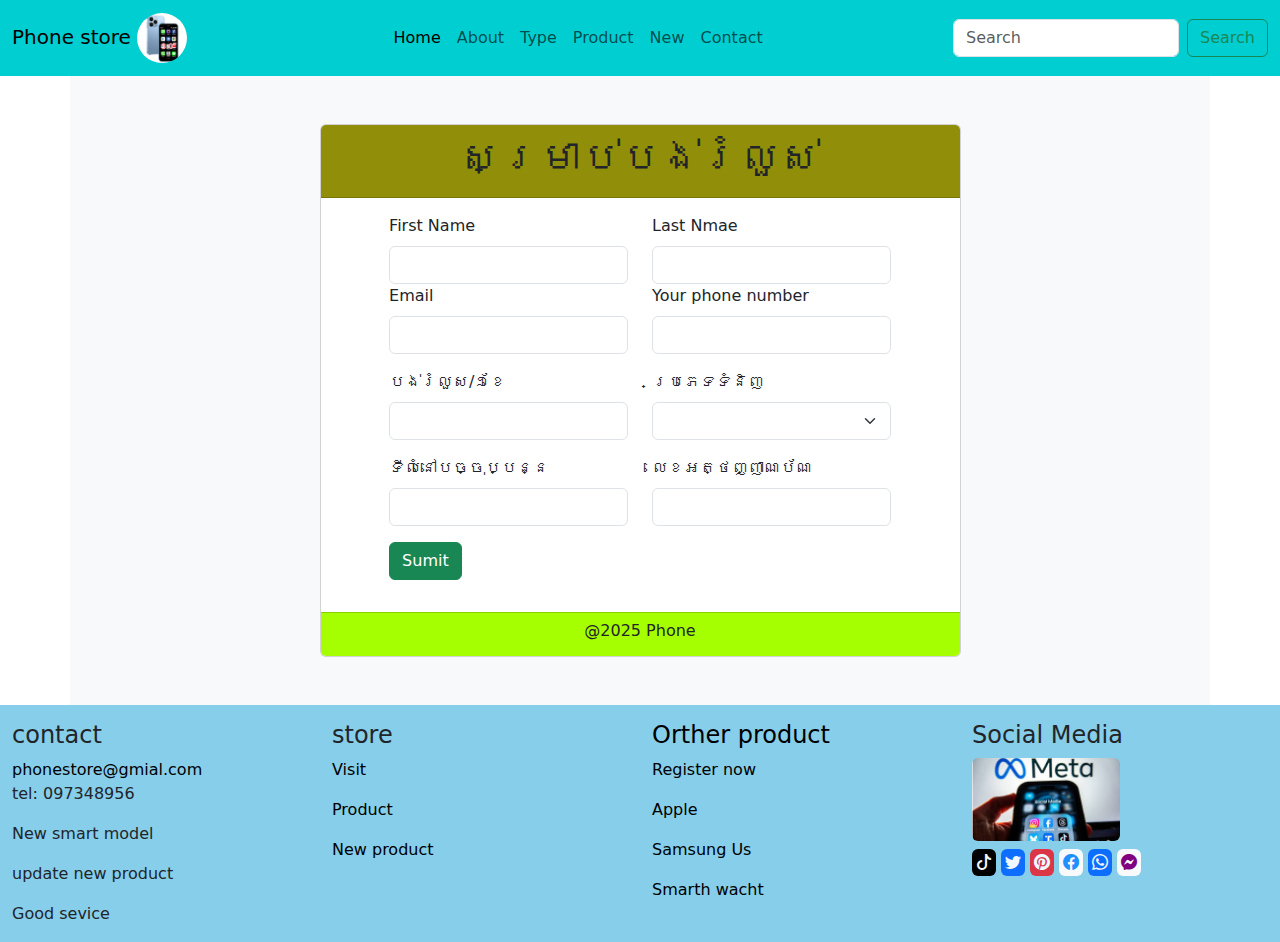
<file: components/register.html>
<!doctype html>
<html lang="en">
  <head>
    <meta charset="utf-8">
    <meta name="viewport" content="width=device-width, initial-scale=1">
    <title>Bootstrap demo</title>
    <link href="https://cdn.jsdelivr.net/npm/bootstrap@5.3.3/dist/css/bootstrap.min.css" rel="stylesheet" integrity="sha384-QWTKZyjpPEjISv5WaRU9OFeRpok6YctnYmDr5pNlyT2bRjXh0JMhjY6hW+ALEwIH" crossorigin="anonymous">
    <link rel="stylesheet" href="https://cdn.jsdelivr.net/npm/bootstrap-icons@1.11.3/font/bootstrap-icons.min.css"> 
</head>
 <style>
    .card:hover{
        box-shadow: 0px 0px 5px 5px gray;
    }
     ul li a:hover{
        background: yellow;
       padding: 10px;
    }
</style>
<body>
    <!-- navbar -->
    <nav class="navbar navbar-expand-lg " style="background-color:darkturquoise;">
        <div class="container-fluid">
         <a href="#" class="navbar-brand">Phone store
            <img src="/accet/image//download.jfif" width="50px" height="50px"  class="rounded-circle" alt="" > 
           
           </a>
         <button class="navbar-toggler" type="button" data-bs-toggle="collapse" data-bs-target="#navbarToggleExternalContent" aria-controls="navbarToggleExternalContent" aria-expanded="false" aria-label="Toggle navigation">
                   <span class="navbar-toggler-icon"></span>
           </button>
             <div class="collapse navbar-collapse" id="navbarToggleExternalContent"  >
                <ul class="navbar-nav col-lg-12 justify-content-center">
                   <li class="nav-item">
                       <a href="/index.html" class="nav-link active">Home</a>
                   </li>
                   <li class="nav-item">
                       <a href="/components/About.html" class="nav-link">About</a>
                   </li>
                   <li class="nav-item">
                       <a href="/components/type.html" class="nav-link">Type</a>
                   </li>
                   <li class="nav-item">
                       <a href="/components/Product.html" class="nav-link">Product</a>
                   </li>
                   <li class="nav-item">
                       <a href="/components/New.html" class="nav-link">New</a>
                   </li>
                   <li class="nav-item">
                       <a href="/components/contact.html" class="nav-link">Contact</a>
                   </li>
               </ul>
           </div>
           <form  class="d-flex" role="search">
               <input type="text" class="form-control me-2" placeholder="Search">
               <button class="btn btn-outline-success" >Search</button>
           </form>
      </div>
  </nav>
   <!-- register -->
   <div class="container py-5 bg-light" >
    <div class=" row justify-content-center">
        <div class="col-7">
            <div class="card" >
                <!-- card-header -->
                <div class="card-header text-center " style="background: rgb(145, 143, 10);" >
                    <h1>សម្រាប់បង់រំលួស់</h1>
                </div>
                <!-- card-body -->
                <div class="card-body">
                 <div class="row justify-content-center">
                    <div class="col-5">
                        <label for="" class="form-label">First Name</label>
                        <input type="text" class="form-control">
                    </div>
                    <div class="col-5">
                        <label for="" class="form-label">Last Nmae</label>
                        <input type="text" class="form-control">
                        
                    </div>
                    <div class="col-5">
                        <label for="" class="form-label">Email</label>
                        <input type="text" class="form-control">
                        
                    </div>
                    <div class="col-5">
                        <label for="" class="form-label">Your phone number</label>
                        <input type="text" class="form-control">
                        
                    </div>
                    <div class="col-5 mt-3">
                        <label for="" class="form-label">បង់រំលួស/១ខែ</label>
                        <input type="text" class="form-control">
                           
                        
                    </div>
                    <div class="col-5 mt-3">
                        <label for="" class="form-label">ប្រភេទទំនិញ</label>
                           <select class="form-select" aria-label="Default select example">
                                <option selected></option>
                                <option value="1">កាសbluetoo</option>
                               <option value="2">IPhone 10</option>
                               <option value="3">iphone 11</option>
                               <option value="3">ឆ្នាំងសាក</option>
                               <option value="3">iphone 12</option>
                               <option value="3">iphone 13</option>
                               <option value="3">Iphone 14</option>
                               <option value="3">ឆ្នាំងសាកក្បាល៣</option>
                               <option value="3">នាឡីការវាស់សម្ពាធឈាម</option>
                               <option value="3">Speaker jd</option>
                               <option value="3">Speaker IQ</option>
                               <option value="3">កាសខ្សែរ</option>
                               
                            </select>
                        
                    </div>
                    <div class="col-5 mt-3">
                        <label for="" class="form-label">ទីលំនៅបច្ចុប្បន្ន</label>
                        <input type="text" class="form-control">
                        
                    </div>
                    <div class="col-5 mt-3">
                        <label for="" class="form-label">លេខអត្ថញ្ញាណប័ណ</label>
                        <input type="text" class="form-control">
                        
                    </div>
                    <div class="col-10 py-3">
                        <button class="btn btn-success">Sumit</button>
                    </div>
                 </div>
                    </div>
                <!-- card-footer -->
                <div class="card-footer text-center" style="background: rgb(166, 255, 0);">
                    <h6>@2025 Phone</h6>
                </div>
            </div>
        </div>
    </div>
   </div>
     <!-- foooter -->
   
<nav >
    <div class="container-fluid">
     <div class="row" style="background: skyblue;;">
         <div class="col-3 mt-3">
             <h4>contact</h4>
             <a href="#" class="text-decoration-none text-black">phonestore@gmial.com</a>
              <p>tel: 097348956</p>
              <p>New smart model</p>
             <p>update new product</p>
             <p>Good sevice</p>
         </div>
         <div class="col-3 mt-3">
             <h4>store</h4>
             <a href="https://g.co/kgs/5pmpMP2" class="text-decoration-none text-black">
                 <p>Visit</p>
                </a>
                <a href="/components/Product.html" class="text-decoration-none text-black">
                 <p>Product</p>
                </a>
                <a href="./components/register.html" class="text-decoration-none text-black">
                 <p>New product</p>
                </a>
         </div>
         <div class="col-3 mt-3" style="color: black;">
 
             <h4>Orther product</h4>
             <a href="/components/register.html" class="text-decoration-none text-black">
                  <p>Register now</p>
              <a href="https://www.apple.com/" class="text-decoration-none text-black">
                  <p>Apple</p>
              </a>
              <a href="https://www.samsung.com/us/"  class="text-decoration-none text-black">
                  <p>Samsung Us</p>
             </a>
             <a href="https://www.amazon.com/smart-watch/s?k=smart+watch"class="text-decoration-none text-black">
                  <p>Smarth wacht</p>
             </a>
         </div>
         <div class="col-3 mt-3">
         
             <h4>Social Media</h4>
             <img src="/accet/image/mix.jpg" class="rounded-2 w-50" alt="">
              <div class="i" style="margin-top:10px;">
             <i class="bi bi-tiktok rounded-2 bg-black p-1 " style="color: aliceblue;width: 30px;"></i>
              <i class="bi bi-twitter rounded-2 bg-primary p-1" style="color: aliceblue;"></i>
              <i class="bi bi-pinterest rounded-2 bg-danger p-1" style="color: aliceblue;"></i>
              <i class="bi bi-facebook rounded-2 bg-light p-1" style="color: dodgerblue"></i>
              <i class="bi bi-whatsapp  rounded-2 bg-primary p-1" style="color: aliceblue;"></i>
              <i class="bi bi-messenger rounded-2 bg-light p-1" style="color:purple;"></i>
              </div>
          
       </div>
     </div>
    </div>
 </nav>
   

    <script src="https://cdn.jsdelivr.net/npm/bootstrap@5.3.3/dist/js/bootstrap.bundle.min.js" integrity="sha384-YvpcrYf0tY3lHB60NNkmXc5s9fDVZLESaAA55NDzOxhy9GkcIdslK1eN7N6jIeHz" crossorigin="anonymous"></script>
  </body>
</html>
</file>
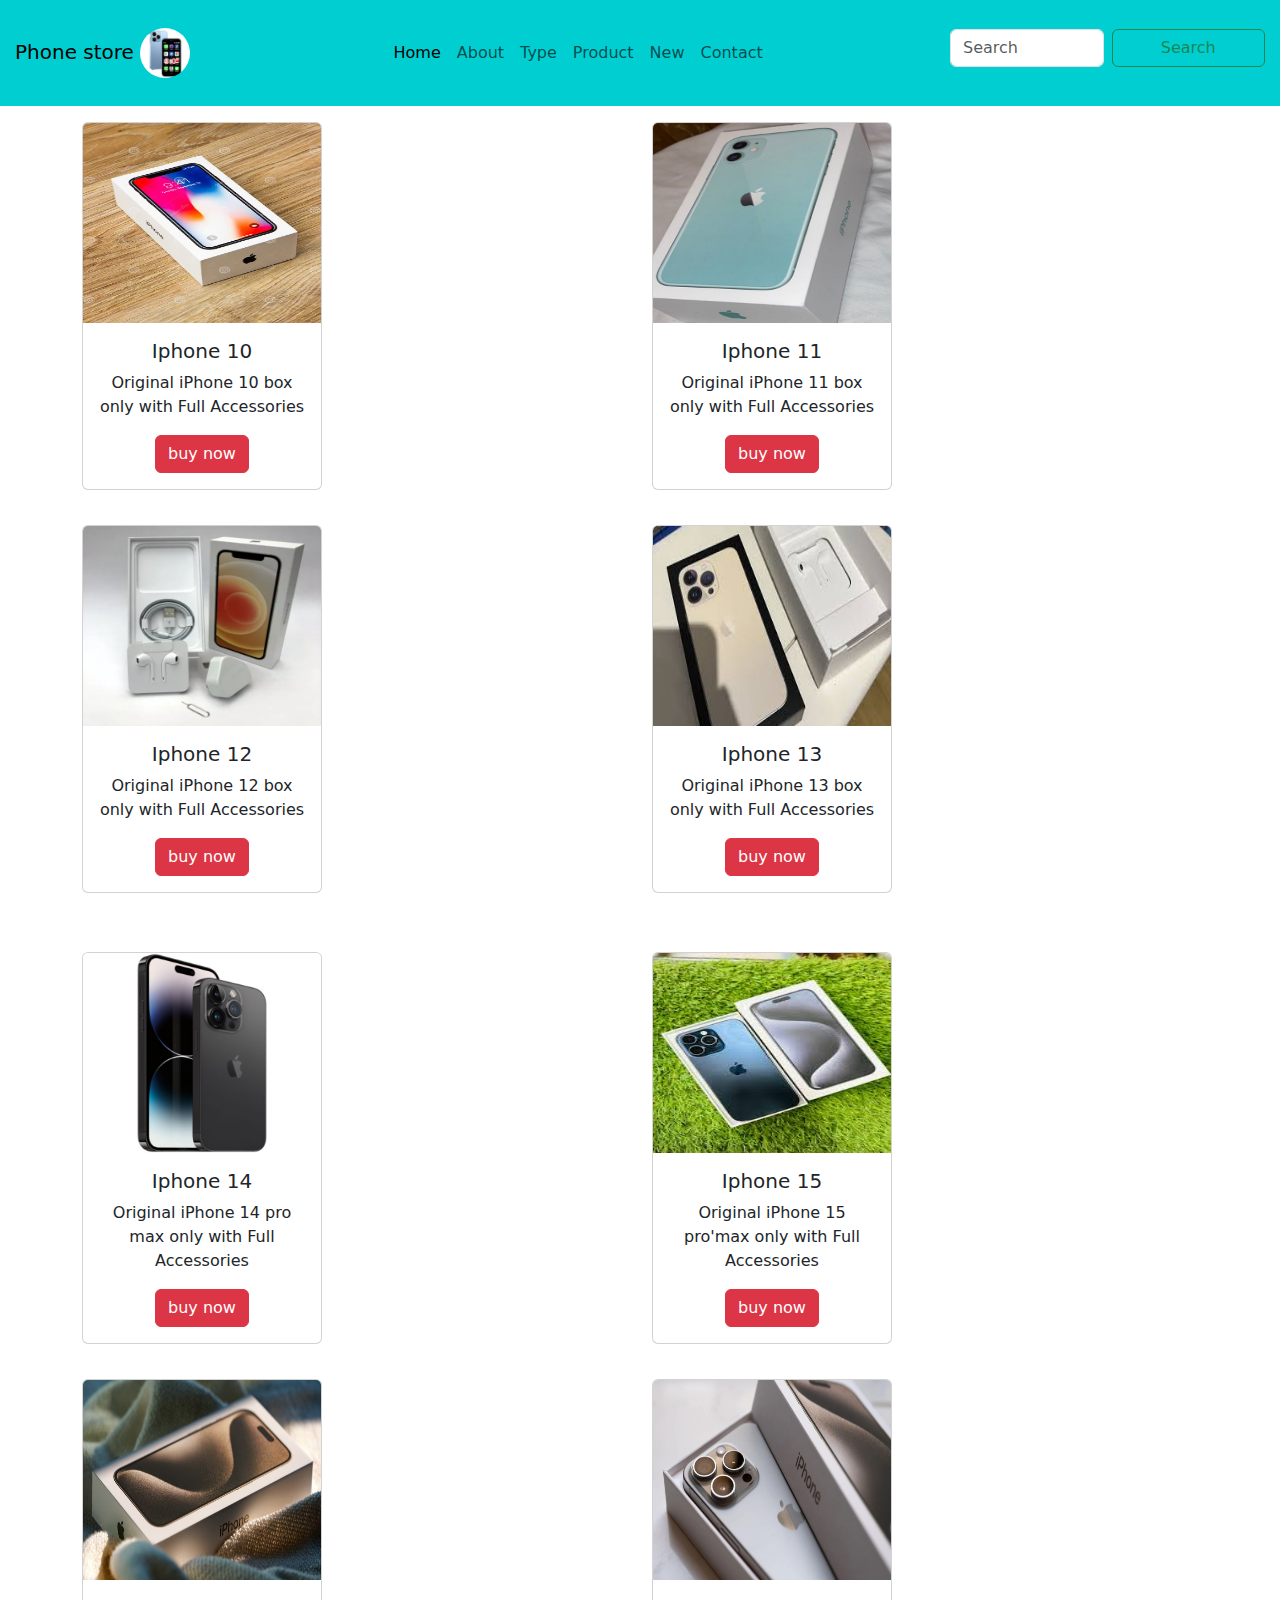
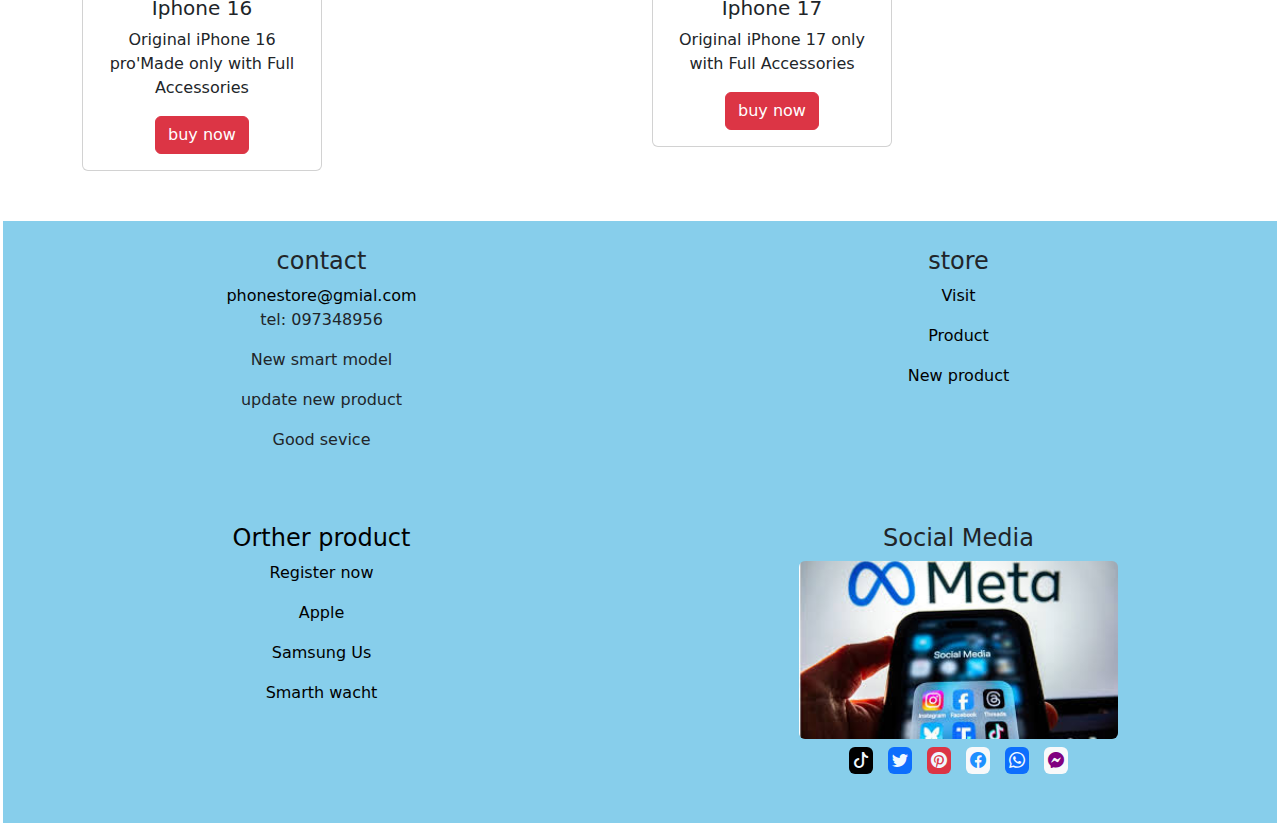
<file: components/type.html>
<!doctype html>
<html lang="en">
  <head>
    <meta charset="utf-8">
    <meta name="viewport" content="width=device-width, initial-scale=1">
    <title>Bootstrap demo</title>
    <link href="https://cdn.jsdelivr.net/npm/bootstrap@5.3.3/dist/css/bootstrap.min.css" rel="stylesheet" integrity="sha384-QWTKZyjpPEjISv5WaRU9OFeRpok6YctnYmDr5pNlyT2bRjXh0JMhjY6hW+ALEwIH" crossorigin="anonymous">
    <link rel="stylesheet" href="https://cdn.jsdelivr.net/npm/bootstrap-icons@1.11.3/font/bootstrap-icons.min.css"> 
    <link rel="stylesheet" href="/style/style.css">
  </head>
<style>
  ul li a:hover{
      background: yellow;
       padding: 10px;
  }
</style>
  <body>
    <!-- navbare -->
    <nav class="navbar navbar-expand-lg " style="background-color:darkturquoise;">
      <div class="container-fluid">
       <a href="#" class="navbar-brand">Phone store
          <img src="/accet/image//download.jfif" width="50px" height="50px"  class="rounded-circle" alt="" > 
         
         </a>
       <button class="navbar-toggler" type="button" data-bs-toggle="collapse" data-bs-target="#navbarToggleExternalContent" aria-controls="navbarToggleExternalContent" aria-expanded="false" aria-label="Toggle navigation">
                 <span class="navbar-toggler-icon"></span>
         </button>
           <div class="collapse navbar-collapse" id="navbarToggleExternalContent"  >
              <ul class="navbar-nav col-lg-12 justify-content-center">
                 <li class="nav-item">
                     <a href="/index.html" class="nav-link active">Home</a>
                 </li>
                 <li class="nav-item">
                     <a href="/components/About.html" class="nav-link">About</a>
                 </li>
                 <li class="nav-item">
                     <a href="/components/type.html" class="nav-link">Type</a>
                 </li>
                 <li class="nav-item">
                     <a href="/components/Product.html" class="nav-link">Product</a>
                 </li>
                 <li class="nav-item">
                     <a href="/components/New.html" class="nav-link">New</a>
                 </li>
                 <li class="nav-item">
                     <a href="/components/contact.html" class="nav-link">Contact</a>
                 </li>
             </ul>
         </div>
         <form  class="d-flex" role="search">
             <input type="text" class="form-control me-2" placeholder="Search">
             <button class="btn btn-outline-success" >Search</button>
         </form>
    </div>
</nav>
     <!-- container -->
   <div class="container " >
   
        <div class="row pt-3 ">
           <div class="col-3">
            <div class="card" style="width: 15rem;">
                <img src="/accet/image/popular-smartphone-company-apple-box-december-new-iphone-box-105199751.webp" style="height: 200px;" class="card-img-top" alt="...">
                <div class="card-body">
                  <h5 class="card-title">Iphone 10</h5>
                  <p class="card-text">Original iPhone 10 box only with Full Accessories</p>
                  <a href="/components/buynow.html" class="btn btn-danger">buy now</a>
                </div>
              </div>
           </div>
           <div class="col-3">
            <div class="card" style="width: 15rem;">
                <img src="/accet/image/Untitled-265.jpg" style="height: 200px;" class="card-img-top" alt="...">
                <div class="card-body">
                  <h5 class="card-title">Iphone 11</h5>
                  <p class="card-text">Original iPhone 11 box only with Full Accessories</p>
                  <a href="/components/buynow.html" class="btn btn-danger">buy now</a>
                </div>
              </div>
            </div>
            <div class="col-3">
                <div class="card" style="width: 15rem;">
                    <img src="/accet/image/s-l500.webp"style="height: 200px;" class="card-img-top" alt="...">
                    <div class="card-body">
                      <h5 class="card-title">Iphone 12</h5>
                      <p class="card-text">Original iPhone 12 box only with Full Accessories</p>
                      <a href="/components/buynow.html" class="btn btn-danger">buy now</a>
                    </div>
                  </div>
            </div>
            <div class="col-3">
                <div class="card" style="width: 15rem;">
                    <img src="/accet/image/images (1).jpg" style="height: 200px;" class="card-img-top" alt="...">
                    <div class="card-body">
                      <h5 class="card-title">Iphone 13 </h5>
                      <p class="card-text">Original iPhone 13 box only with Full Accessories</p>
                      <a href="/components/buynow.html" class="btn btn-danger">buy now</a>
                    </div>
                  </div>
            </div>

        </div>
        <div class="row pt-4">
            <div class="col-3"><div class="card" style="width: 15rem;">
                <img src="/accet/image/14-pro-max-128gb.jpg" style="height: 200px;" class="card-img-top" alt="...">
                <div class="card-body">
                  <h5 class="card-title">Iphone 14</h5>
                  <p class="card-text">Original iPhone 14 pro max only with Full Accessories</p>
                  <a href="/components/buynow.html" class="btn btn-danger">buy now</a>
                </div>
              </div></div>
            <div class="col-3">
                <div class="card" style="width: 15rem;">
                    <img src="/accet/image/images (2).jpg" style="height: 200px;" class="card-img-top" alt="...">
                    <div class="card-body">
                      <h5 class="card-title">Iphone 15 </h5>
                      <p class="card-text">Original iPhone 15 pro'max  only with Full Accessories</p>
                      <a href="/components/buynow.html" class="btn btn-danger">buy now</a>
                    </div>
                  </div>
            </div>
            <div class="col-3"><div class="card" style="width: 15rem;">
                <img src="/accet/image/4d2207bce7530d6f30b978f6d0f2ac3e1724409394456295_original.avif" style="height: 200px;" class="card-img-top" alt="...">
                <div class="card-body">
                  <h5 class="card-title">Iphone 16 </h5>
                  <p class="card-text">Original iPhone 16 pro'Made only with Full Accessories</p>
                  <a href="/components/buynow.html" class="btn btn-danger">buy now</a>
                </div>
                </div>
            </div>
        <div class="col-3">
            <div class="card" style="width: 15rem;">
                <img src="/accet/image/hero-image.webp" style="height: 200px;" class="card-img-top" alt="...">
                <div class="card-body">
                  <h5 class="card-title">Iphone 17</h5>
                  <p class="card-text">Original iPhone 17 only with Full Accessories</p>
                  <a href="/components/buynow.html" class="btn btn-danger">buy now</a>
                </div>
              </div>
        </div>
      </div>
   </div>
   <nav>
      <!-- foooter -->
   
<nav >
  <div class="container-fluid">
   <div class="row" style="background: skyblue;;">
       <div class="col-3 mt-3">
           <h4>contact</h4>
           <a href="#" class="text-decoration-none text-black">phonestore@gmial.com</a>
            <p>tel: 097348956</p>
            <p>New smart model</p>
           <p>update new product</p>
           <p>Good sevice</p>
       </div>
       <div class="col-3 mt-3">
           <h4>store</h4>
           <a href="https://g.co/kgs/5pmpMP2" class="text-decoration-none text-black">
               <p>Visit</p>
              </a>
              <a href="/components/Product.html" class="text-decoration-none text-black">
               <p>Product</p>
              </a>
              <a href="/components/New.html" class="text-decoration-none text-black">
               <p>New product</p>
              </a>
       </div>
       <div class="col-3 mt-3" style="color: black;">

           <h4>Orther product</h4>
           <a href="/components/register.html" class="text-decoration-none text-black">
                <p>Register now</p>
            <a href="https://www.apple.com/" class="text-decoration-none text-black">
                <p>Apple</p>
            </a>
            <a href="https://www.samsung.com/us/"  class="text-decoration-none text-black">
                <p>Samsung Us</p>
           </a>
           <a href="https://www.amazon.com/smart-watch/s?k=smart+watch"class="text-decoration-none text-black">
                <p>Smarth wacht</p>
           </a>
       </div>
       <div class="col-3 mt-3">
       
           <h4>Social Media</h4>
           <img src="/accet/image/mix.jpg" class="rounded-2 w-50" alt="">
            <div class="i" style="margin-top:10px;">
           <i class="bi bi-tiktok rounded-2 bg-black p-1 " style="color: aliceblue;width: 30px;"></i>
            <i class="bi bi-twitter rounded-2 bg-primary p-1" style="color: aliceblue;"></i>
            <i class="bi bi-pinterest rounded-2 bg-danger p-1" style="color: aliceblue;"></i>
            <i class="bi bi-facebook rounded-2 bg-light p-1" style="color: dodgerblue"></i>
            <i class="bi bi-whatsapp  rounded-2 bg-primary p-1" style="color: aliceblue;"></i>
            <i class="bi bi-messenger rounded-2 bg-light p-1" style="color:purple;"></i>
            </div>
        
     </div>
   </div>
  </div>
</nav>
    <script src="https://cdn.jsdelivr.net/npm/bootstrap@5.3.3/dist/js/bootstrap.bundle.min.js" integrity="sha384-YvpcrYf0tY3lHB60NNkmXc5s9fDVZLESaAA55NDzOxhy9GkcIdslK1eN7N6jIeHz" crossorigin="anonymous"></script>
  </body>
</html>
</file>
<file: style/style.css>
@media (max-width: 600px) {
    /* Navbar */
    .navbar-brand img {
        width: 40px; /* Adjust the size of the logo */
        height: 40px;
    }
    
    /* Navbar links */
    .navbar-nav {
        text-align: center;
        width: 100%;
    }
    .navbar-nav li {
        margin: 5px 0;
    }
  

    }
    /* Container text */
    .container-fluid h1 {
        font-size: 1.5rem; /* Make heading smaller on small screens */
    }

    /* Adjust image sizes in grid */
    .row img {
        width: 100%; /* Make images full-width in a column */
        height: auto;
    }

    /* Footer layout */
    .container-fluid .row div {
        text-align: center; /* Center the footer content */
        margin-bottom: 20px;
    }

    /* Adjust social media icons */
    .i i {
        width: 35px;
        height: 35px;
        margin: 5px;
    }

    /* Make form input and button full-width */
    .d-flex input,
    .d-flex button {
        width: 100%;
        margin-bottom: 10px;
    }

    /* Footer content layout */
    .container-fluid .row .col-3 {
        width: 100%; /* Make columns take full width */
        padding: 10px 0;
    }
    /* about */
    .img-fluid {
        width: 100%;
        height: auto;
    }
    /* type */
    .card {
        width: 100%;
        margin-bottom: 20px;
      }

      .row.pt-3,
      .row.pt-4 {
        display: flex;
        flex-wrap: wrap;
        justify-content: center;
      }

      .col-3 {
        flex: 1 1 45%;
        margin-bottom: 15px;
      }

      /* Adjust footer layout */
      .container-fluid {
        padding: 15px;
      }
      .col-3 {
        text-align: center;
      }

}
</file>
